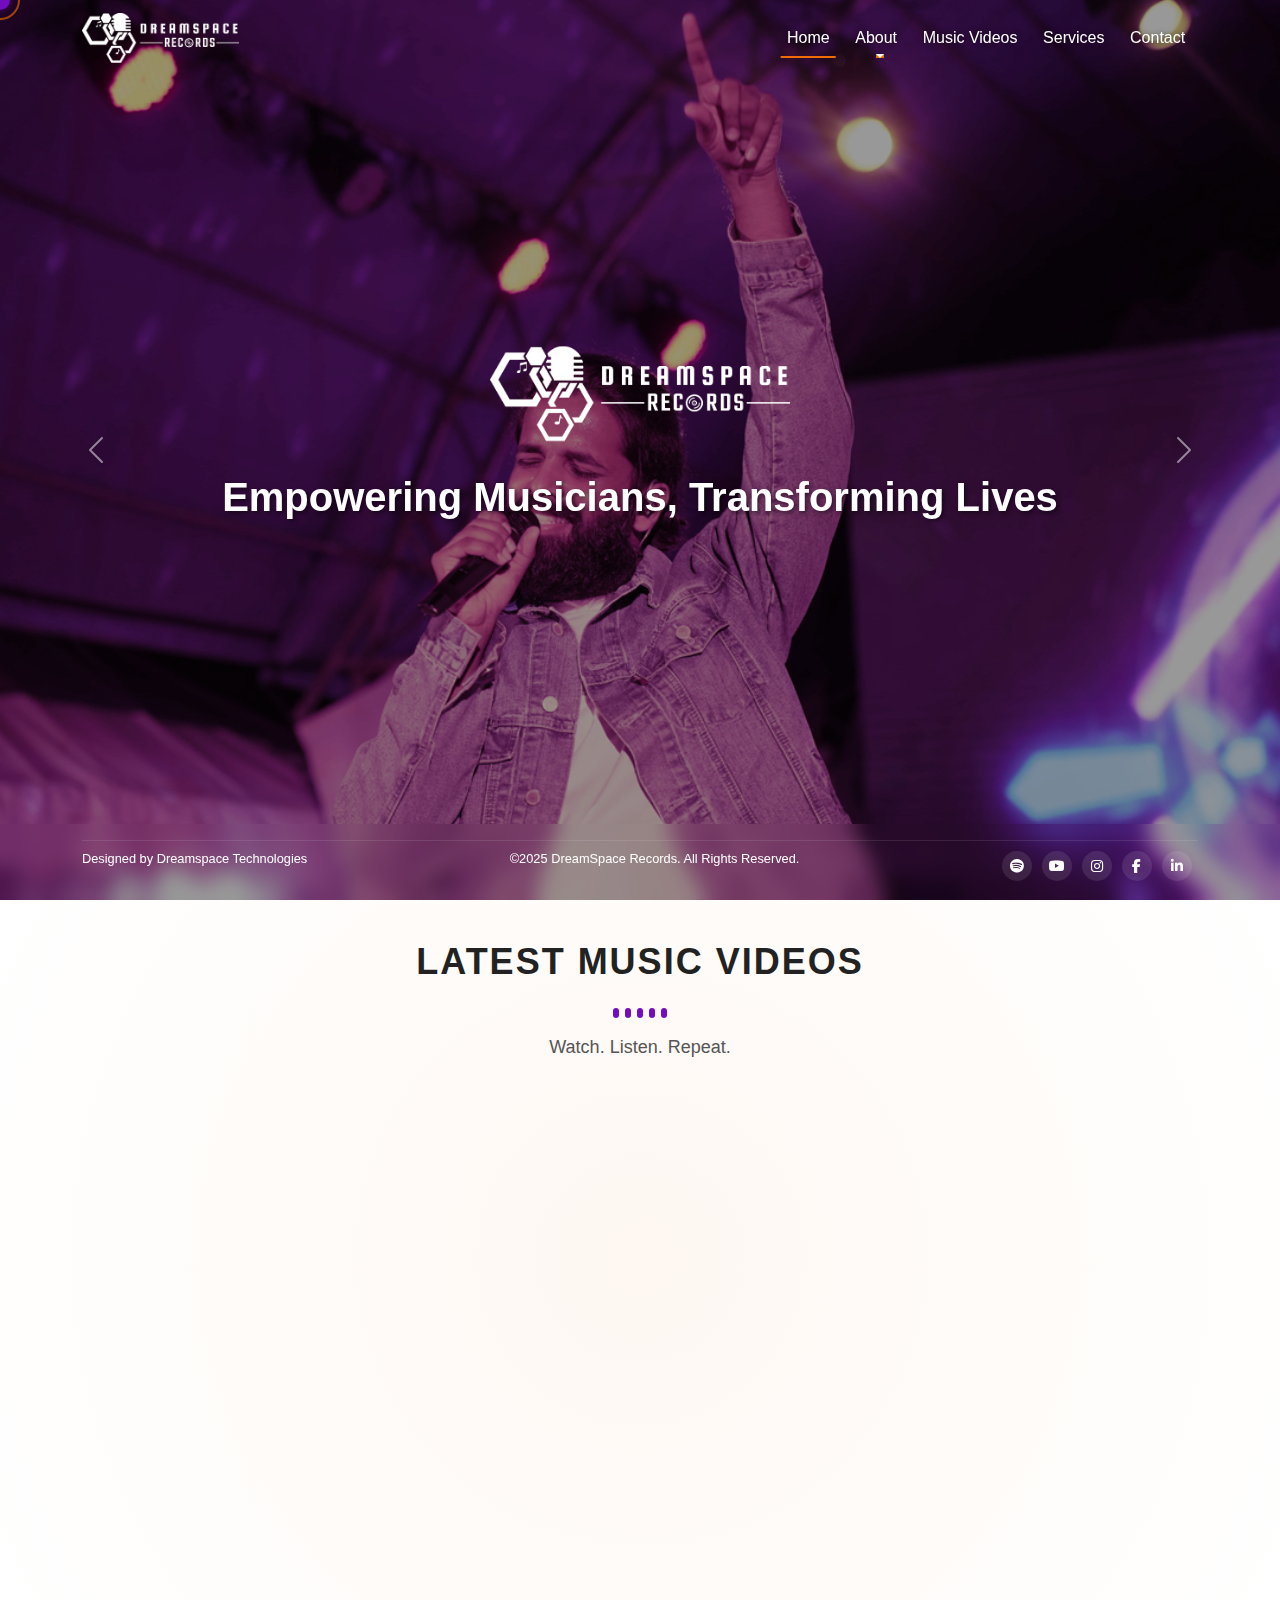
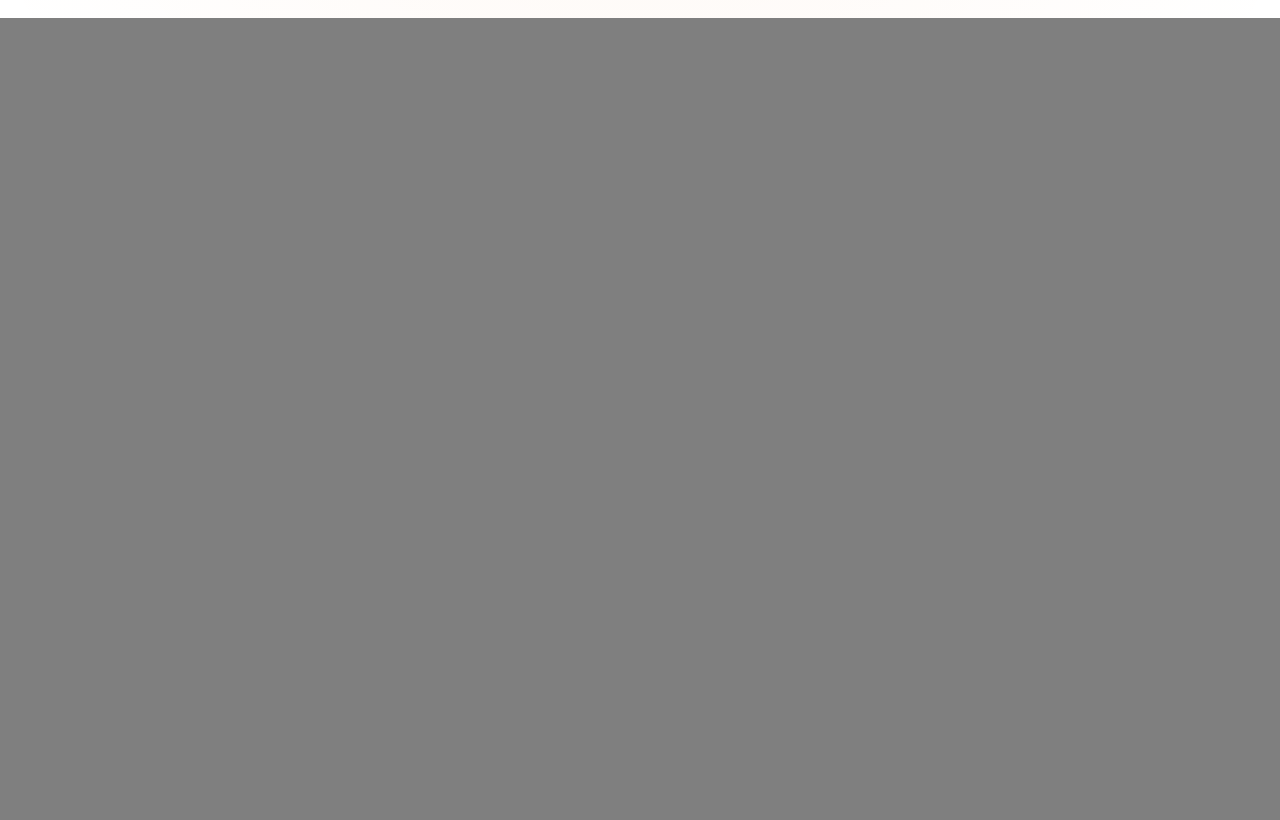
<file: index.html>
<!DOCTYPE html>
<html lang="en">
<head>
    <meta charset="UTF-8">
    <meta name="viewport" content="width=device-width, initial-scale=1.0">
    <title>DreamSpace Records - Empowering Musicians, Transforming Lives</title>
    <link href="https://cdn.jsdelivr.net/npm/bootstrap@5.3.0/dist/css/bootstrap.min.css" rel="stylesheet">
    <link rel="stylesheet" href="https://cdnjs.cloudflare.com/ajax/libs/font-awesome/6.4.0/css/all.min.css">
    <link href="https://unpkg.com/aos@2.3.1/dist/aos.css" rel="stylesheet">
    <link rel="stylesheet" href="styles.css">
</head>

<body>
    <!-- Navigation Bar -->
    <nav class="navbar navbar-expand-lg navbar-dark fixed-top">
        <div class="container">
            <a class="navbar-brand" href="index.html">
                <img src="./assets/images/wite.png"  alt="DreamSpace Records Logo" class="logo">
            </a>
            <button class="navbar-toggler" type="button" data-bs-toggle="collapse" data-bs-target="#navbarNav" aria-controls="navbarNav" aria-expanded="false" aria-label="Toggle navigation">
                <span class="navbar-toggler-icon"></span>
            </button>
            <div class="collapse navbar-collapse" id="navbarNav">
                <ul class="navbar-nav ms-auto">
                    <li class="nav-item">
                        <a class="nav-link active" href="index.html">Home</a>
                    </li>
                    <li class="nav-item dropdown">
                        <a class="nav-link dropdown-toggle" href="about.html" id="navbarDropdown" role="button">
                            About
                        </a>
                        <ul class="dropdown-menu" aria-labelledby="navbarDropdown">
                            <li><a class="dropdown-item" href="about.html#about-us">About Us</a></li>
                            <li><a class="dropdown-item" href="about.html#achievements">Achievements</a></li>
                            <li><a class="dropdown-item" href="about.html#artists">Artists</a></li>
                            <li><a class="dropdown-item" href="about.html#mentors">Mentors</a></li>
                        </ul>
                    </li>
                    <li class="nav-item">
                        <a class="nav-link" href="#music-videos">Music Videos</a>
                    </li>
                    <li class="nav-item">
                        <a class="nav-link" href="services.html">Services</a>
                    </li>
                    <li class="nav-item">
                        <a class="nav-link" href="#contact">Contact</a>
                    </li>
                </ul>
            </div>
        </div>
    </nav>

    <!-- Hero Section with Carousel -->
    <section class="hero-section">
        <div id="heroCarousel" class="carousel slide" data-bs-ride="carousel">
            <div class="carousel-inner">
                <div class="carousel-item active">
                    <img src="./assets/images/carousel-1.jpg" class="d-block w-100" alt="DreamSpace Records">
                </div>
                <div class="carousel-item">
                    <img src="./assets/images/carousel-2.jpg" class="d-block w-100" alt="Music Production">
                </div>
                <div class="carousel-item">
                    <img src="./assets/images/carousel-3.jpg" class="d-block w-100" alt="Live Performance">
                </div>
            </div>
            <button class="carousel-control-prev" type="button" data-bs-target="#heroCarousel" data-bs-slide="prev">
                <span class="carousel-control-prev-icon" aria-hidden="true"></span>
                <span class="visually-hidden">Previous</span>
            </button>
            <button class="carousel-control-next" type="button" data-bs-target="#heroCarousel" data-bs-slide="next">
                <span class="carousel-control-next-icon" aria-hidden="true"></span>
                <span class="visually-hidden">Next</span>
            </button>
            
            <!-- Fixed hero content -->
            <div class="fixed-hero-content">
                <img src="./assets/images/wite.png" alt="DreamSpace Records Logo" class="hero-logo" data-aos="fade-down">
                <h1 class="slogan" data-aos="fade-up" style="color: white;">Empowering Musicians, Transforming Lives</h1>
            </div>
        </div>
    </section>

    <!-- Latest Music Videos Section -->
    <section class="latest-videos-section" id="music-videos">
        <div class="container">
            <div class="section-title">
                <h2>Latest Music Videos</h2>
                <div class="sound-wave">
                    <span></span><span></span><span></span><span></span><span></span>
                </div>
                <p>Watch. Listen. Repeat.</p>
            </div>
            <div class="row">
                <div class="col-md-4" data-aos="fade-up" data-aos-delay="100">
                    <!-- Music Video Card -->
                    <div class="music-card">
                        <div class="music-thumbnail">
                        <img src="./assets/images/paadum-meene.jpg" alt="Music Video Thumbnail">
                        </div>
                        <div class="music-info">
                        <p class="music-title">Paadum Meene</p>
                        <p class="music-description">Dinoj M’s 'Paadum Meene' blends Singing Fish sounds with Carnatic music and Hip-Hop, reflecting Batticaloa's rich heritage.</p>
                        </div>
                        <div class="music-footer">
                        <a href="#" class="watch-now">Watch Now</a>
                        </div>
                    </div>
                </div>
                <div class="col-md-4" data-aos="fade-up" data-aos-delay="200">
                    <div class="music-card">
                        <div class="music-thumbnail">
                        <img src="./assets/images/aram-sei.jpg" alt="Music Video Thumbnail">
                        </div>
                        <div class="music-info">
                        <p class="music-title">Aram Sei</p>
                        <p class="music-description">SajaS' rap 'Aram Sei' electrifies listeners, celebrating Tamil identity and resilience with a bold, inspiring message.</p>
                        </div>
                        <div class="music-footer">
                        <a href="#" class="watch-now">Watch Now</a>
                        </div>
                    </div>
                </div>
                <div class="col-md-4" data-aos="fade-up" data-aos-delay="300">
                    <div class="music-card">
                        <div class="music-thumbnail">
                        <img src="./assets/images/mellidai-mettu.jpg" alt="Music Video Thumbnail">
                        </div>
                        <div class="music-info">
                        <p class="music-title">Mellidai Mettu</p>
                        <p class="music-description">SajaS, a DreamSpace student trained by Navz-47, debuts "Mellidai Mettu," a tribute to the strength and resilience of women.</p>
                        </div>
                        <div class="music-footer">
                        <a href="#" class="watch-now">Watch Now</a>
                        </div>
                    </div>
                </div>
            </div>
            <div class="text-center mt-5" data-aos="fade-up">
                <a href="#" class="watch-now2">Watch All Music Videos</a>
            </div>
        </div>
    </section>
    
<!-- Contact Section -->
    <!-- <section class="contact-section">
        <div class="container">
            <div class="section-title">
                <h2>Let's Connect</h2>
                <div class="sound-wave">
                    <span></span><span></span><span></span><span></span><span></span>
                </div>
                <p>Reach out to us for collaborations, inquiries, or just to say hello!</p>
            </div>
            <div class="row">
                <div class="col-lg-5" data-aos="fade-right">
                    <div class="contact-info">
                        <h3>Get In Touch</h3>

                        <div class="contact-item">
                            <div class="contact-icon">
                                <i class="fas fa-envelope"></i>
                            </div>
                            <div class="contact-text">
                                <h4>Email</h4>
                                <p><a href="mailto:info@dreamspace.music">info@dreamspace.music</a></p>
                            </div>
                        </div>

                        <div class="contact-item">
                            <div class="contact-icon">
                                <i class="fas fa-map-marker-alt"></i>
                            </div>
                            <div class="contact-text">
                                <h4>Address</h4>
                                <p>7th Cross, New Dutch Bar Road, Kallady, Batticaloa</p>
                            </div>
                        </div>

                        <div class="contact-item">
                            <div class="contact-icon">
                                <i class="fas fa-share-alt"></i>
                            </div>
                            <div class="contact-text">
                                <h4>Social Media</h4>
                                <div class="social-links">
                                    <a href="https://www.facebook.com/dreamspacerecords.lk" target="_blank"><i class="fab fa-facebook-f"></i></a>
                                    <a href="https://www.youtube.com/@DreamSpaceRecords-lk" target="_blank"><i class="fab fa-youtube"></i></a>
                                    <a href="https://www.instagram.com/" target="_blank"><i class="fab fa-instagram"></i></a>
                                    <a href="https://open.spotify.com/" target="_blank"><i class="fab fa-spotify"></i></a>
                                </div>
                            </div>
                        </div>
                    </div>
                </div>

                <div class="col-lg-7" data-aos="fade-left">
                    <div class="contact-form">
                        <h3>Send Us A Message</h3>
                        <form id="contactForm">
                            <div class="row">
                                <div class="col-md-6">
                                    <input type="text" class="form-control" id="name" placeholder="Your Name" required>
                                </div>
                                <div class="col-md-6">
                                    <input type="email" class="form-control" id="email" placeholder="Your Email" required>
                                </div>
                            </div>
                            <input type="text" class="form-control" id="subject" placeholder="Subject">
                            <textarea class="form-control" id="message" rows="5" placeholder="Your Message" required></textarea>
                            <button type="submit" class="btn btn-primary submit-btn">Send Message</button>
                        </form>
                    </div>
                </div>
            </div>
        </div>
    </section> -->

<!-- Contact Section -->
    <section id="contact" class="nw-contact section">

            <!-- Section Title -->
        <div class="container nw-section-title" data-aos="fade-up">
            <h2>Let's Connect</h2>
            <div class="nw-sound-wave">
            <span></span>
            <span></span>
            <span></span>
            <span></span>
            <span></span>
            </div>
            <p>Reach out to us for collaborations, inquiries, or just to say hello!</p>
        </div><!-- End Section Title -->
    
    
        <div class="container" data-aos="fade" data-aos-delay="100">
    
        <div class="row gy-4">
    
            <div class="col-lg-4">
            <div class="nw-info-item d-flex" data-aos="fade-up" data-aos-delay="200">
                <i class="bi bi-geo-alt flex-shrink-0"></i>
                <div>
                <h3>Address</h3>
                <p>7th Cross, New Dutch Bar Road,</p>
                <p>Kallady, Batticaloa</p>
                </div>
            </div><!-- End Info Item -->
    
            <div class="nw-info-item d-flex" data-aos="fade-up" data-aos-delay="400">
                <i class="bi bi-envelope flex-shrink-0"></i>
                <div>
                <h3>Email Us</h3>
                <p>info@dreamspace.music</p>
                </div>
            </div><!-- End Info Item -->
    
            </div>
    
            <div class="col-lg-8">
            <form action="forms/contact.php" method="post" class="nw-php-email-form" data-aos="fade-up" data-aos-delay="200">
                <div class="row gy-4">
    
                <div class="col-md-6">
                    <input type="text" name="name" class="form-control" placeholder="Your Name" required="">
                </div>
    
                <div class="col-md-6 ">
                    <input type="email" class="form-control" name="email" placeholder="Your Email" required="">
                </div>
    
                <div class="col-md-12">
                    <input type="text" class="form-control" name="subject" placeholder="Subject" required="">
                </div>
    
                <div class="col-md-12">
                    <textarea class="form-control" name="message" rows="6" placeholder="Message" required=""></textarea>
                </div>
    
                <div class="col-md-12 text-center">
                    <button type="submit">Send Message</button>
                </div>
    
                </div>
            </form>
            </div><!-- End Contact Form -->
    
        </div>
    
        </div>
    
    </section>
  <!-- /Contact Section -->
  
    

<!-- Map Section -->
    <!-- <section class="map-section">
        <div class="container">
            <div class="row">
                <div class="col-12" data-aos="fade-up">
                    <div class="map-container">
                        <iframe src="https://www.google.com/maps/embed?pb=!1m18!1m12!1m3!1d3957.5768476673033!2d81.7!3d7.7!2m3!1f0!2f0!3f0!3m2!1i1024!2i768!4f13.1!3m3!1m2!1s0x0%3A0x0!2zN8KwNDInMDAuMCJOIDgxwrA0MicwMC4wIkU!5e0!3m2!1sen!2sus!4v1635000000000!5m2!1sen!2sus" width="100%" height="450" style="border:0;" allowfullscreen="" loading="lazy"></iframe>
                    </div>
                </div>
            </div>
        </div>
    </section> -->

    <!-- Footer -->
    <!-- <footer class="glass-footer">
        <div class="container">
            <div class="row">
                <div class="col-md-4">
                    <img src="/placeholder.svg?height=80&width=200" alt="DreamSpace Records Logo" class="footer-logo">
                    <p>Empowering Musicians, Transforming Lives</p>
                </div>
                <div class="col-md-4">
                    <h4>Quick Links</h4>
                    <ul class="footer-links">
                        <li><a href="index.html">Home</a></li>
                        <li><a href="about.html">About</a></li>
                        <li><a href="music-videos.html">Music Videos</a></li>
                        <li><a href="services.html">Services</a></li>
                        <li><a href="contact.html">Contact</a></li>
                    </ul>
                </div>
                <div class="col-md-4">
                    <h4>Connect With Us</h4>
                    <div class="social-icons">
                        <a href="https://open.spotify.com/" target="_blank"><i class="fab fa-spotify"></i></a>
                        <a href="https://www.youtube.com/@DreamSpaceRecords-lk" target="_blank"><i class="fab fa-youtube"></i></a>
                        <a href="https://www.instagram.com/" target="_blank"><i class="fab fa-instagram"></i></a>
                        <a href="https://www.facebook.com/dreamspacerecords.lk" target="_blank"><i class="fab fa-facebook-f"></i></a>
                        <a href="https://www.linkedin.com/" target="_blank"><i class="fab fa-linkedin-in"></i></a>
                    </div>
                </div>
            </div>
            <div class="footer-bottom">
                <p>&copy; 2023 DreamSpace Records. All Rights Reserved.</p>
            </div>
        </div>
    </footer> -->

    <!-- Transparent Footer -->
        <!-- <footer class="glass-footer">
            <div class="container text-center">
                <div class="row">
                    <div class="col-md-12">
                        <p>&copy; Dreamspace Records. All rights reserved </p>
                    </div>
                    <div class="col-md-12">
                        <div class="social-icons">
                            <a href="https://open.spotify.com/" target="_blank"><i class="fab fa-spotify"></i></a>
                            <a href="https://www.youtube.com/@DreamSpaceRecords-lk" target="_blank"><i class="fab fa-youtube"></i></a>
                            <a href="https://www.instagram.com/" target="_blank"><i class="fab fa-instagram"></i></a>
                            <a href="https://www.facebook.com/dreamspacerecords.lk" target="_blank"><i class="fab fa-facebook-f"></i></a>
                            <a href="https://www.linkedin.com/" target="_blank"><i class="fab fa-linkedin-in"></i></a>
                        </div>
                    </div>
                </div>
            </div>
        </footer> -->

        <!-- Transparent Footer -->
<!-- <footer class="glass-footer">
    <div class="container">
        <div class="row align-items-center">
            <div class="col-md-6 text-md-center text-center">
                <p>&copy; ARRahman. All rights reserved | <a href="terms.html">Terms</a></p>
            </div>
            <div class="col-md-6 text-md-end text-center">
                <div class="social-icons">
                    <a href="https://open.spotify.com/" target="_blank"><i class="fab fa-spotify"></i></a>
                    <a href="https://www.youtube.com/@DreamSpaceRecords-lk" target="_blank"><i class="fab fa-youtube"></i></a>
                    <a href="https://www.instagram.com/" target="_blank"><i class="fab fa-instagram"></i></a>
                    <a href="https://www.facebook.com/dreamspacerecords.lk" target="_blank"><i class="fab fa-facebook-f"></i></a>
                    <a href="https://www.linkedin.com/" target="_blank"><i class="fab fa-linkedin-in"></i></a>
                </div>
            </div>
        </div>
    </div>
</footer> -->

<footer class="glass-footer">
    <div class="container">
        <div class="footer-bottom">
            <p class="design-by">
                Designed by Dreamspace Technologies
            </p>            
            <p class="copyright">&copy;2025 DreamSpace Records. All Rights Reserved.</p>
            <div class="social-icons">
                <a href="https://open.spotify.com/" target="_blank"><i class="fab fa-spotify"></i></a>
                <a href="https://www.youtube.com/@DreamSpaceRecords-lk" target="_blank"><i class="fab fa-youtube"></i></a>
                <a href="https://www.instagram.com/" target="_blank"><i class="fab fa-instagram"></i></a>
                <a href="https://www.facebook.com/dreamspacerecords.lk" target="_blank"><i class="fab fa-facebook-f"></i></a>
                <a href="https://www.linkedin.com/" target="_blank"><i class="fab fa-linkedin-in"></i></a>
            </div>
        </div>
    </div>
</footer>

<div class="cursor-container">
    <div class="cursor-trail"></div>
    <div class="cursor"></div>
</div>

</style>


    <script src="https://cdn.jsdelivr.net/npm/bootstrap@5.3.0/dist/js/bootstrap.bundle.min.js"></script>
    <script src="https://unpkg.com/aos@2.3.1/dist/aos.js"></script>
    <script src="script.js"></script>
</body>
</html>
</file>
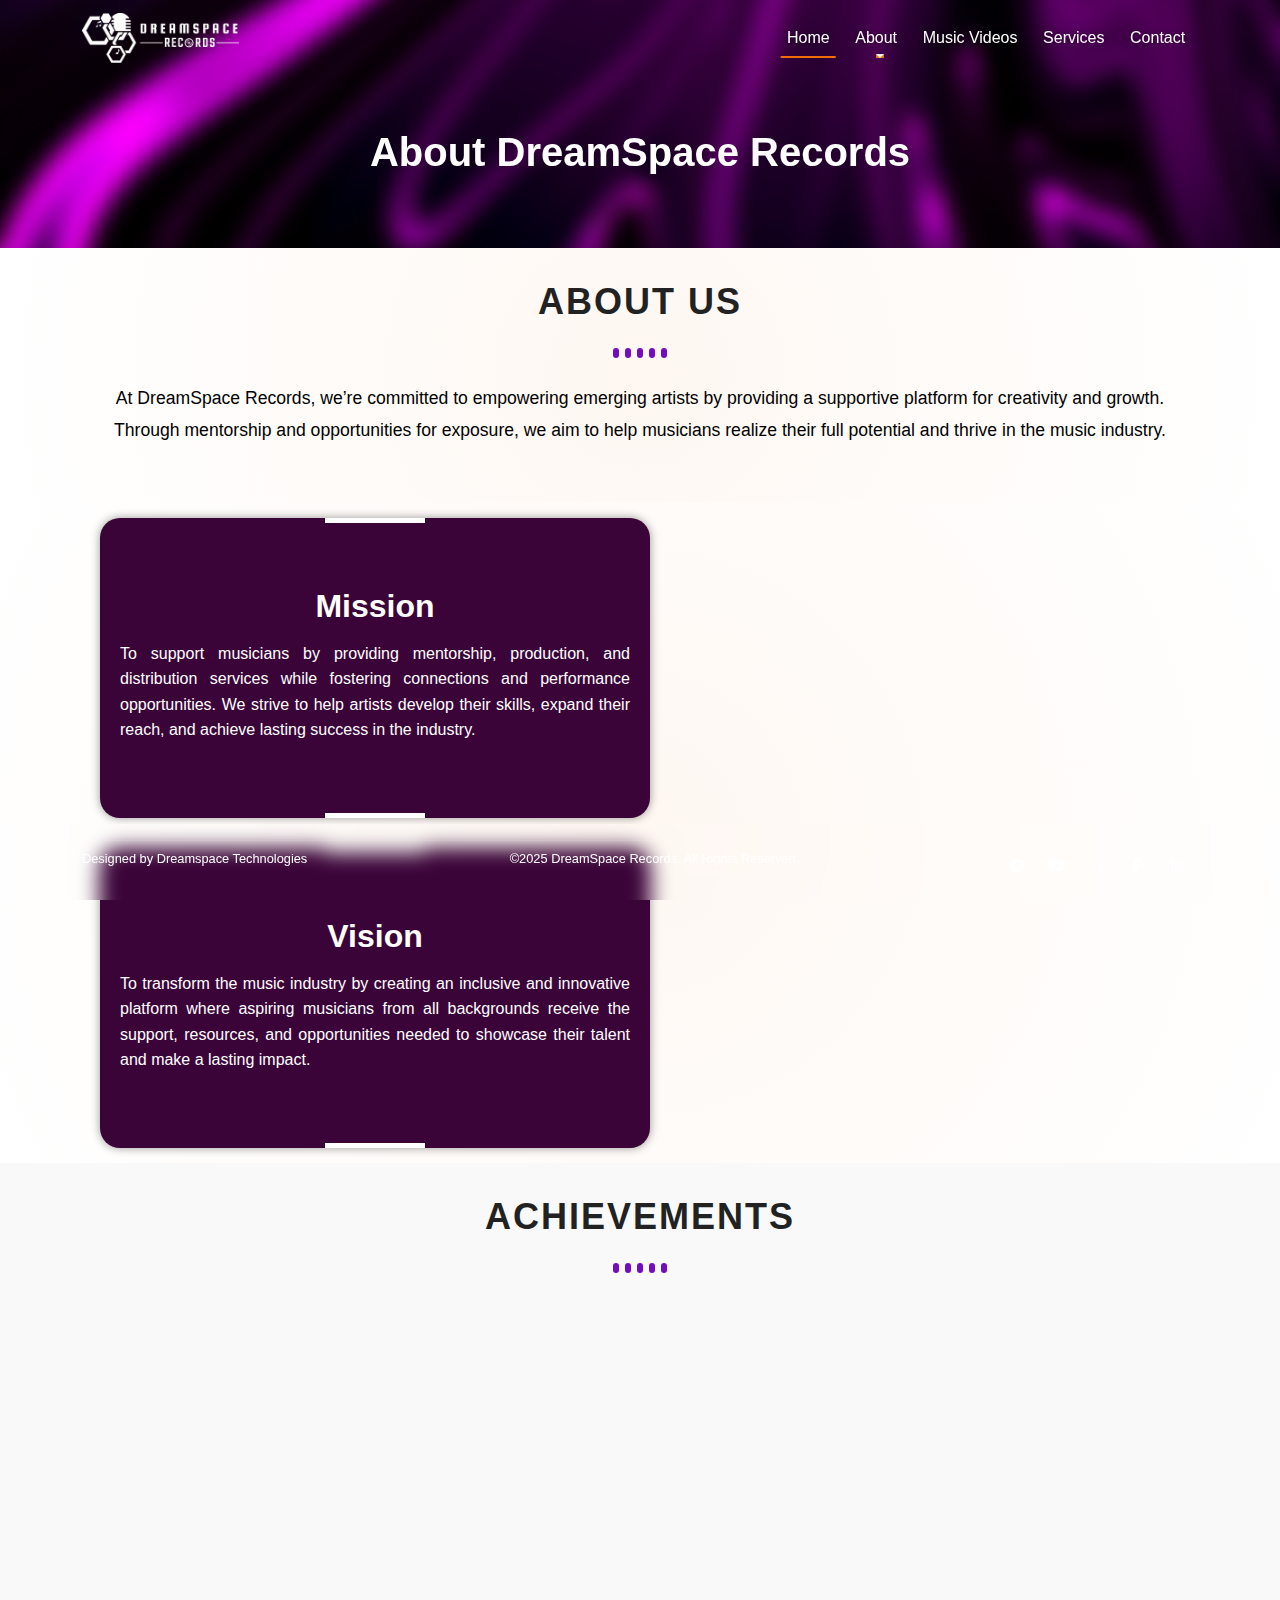
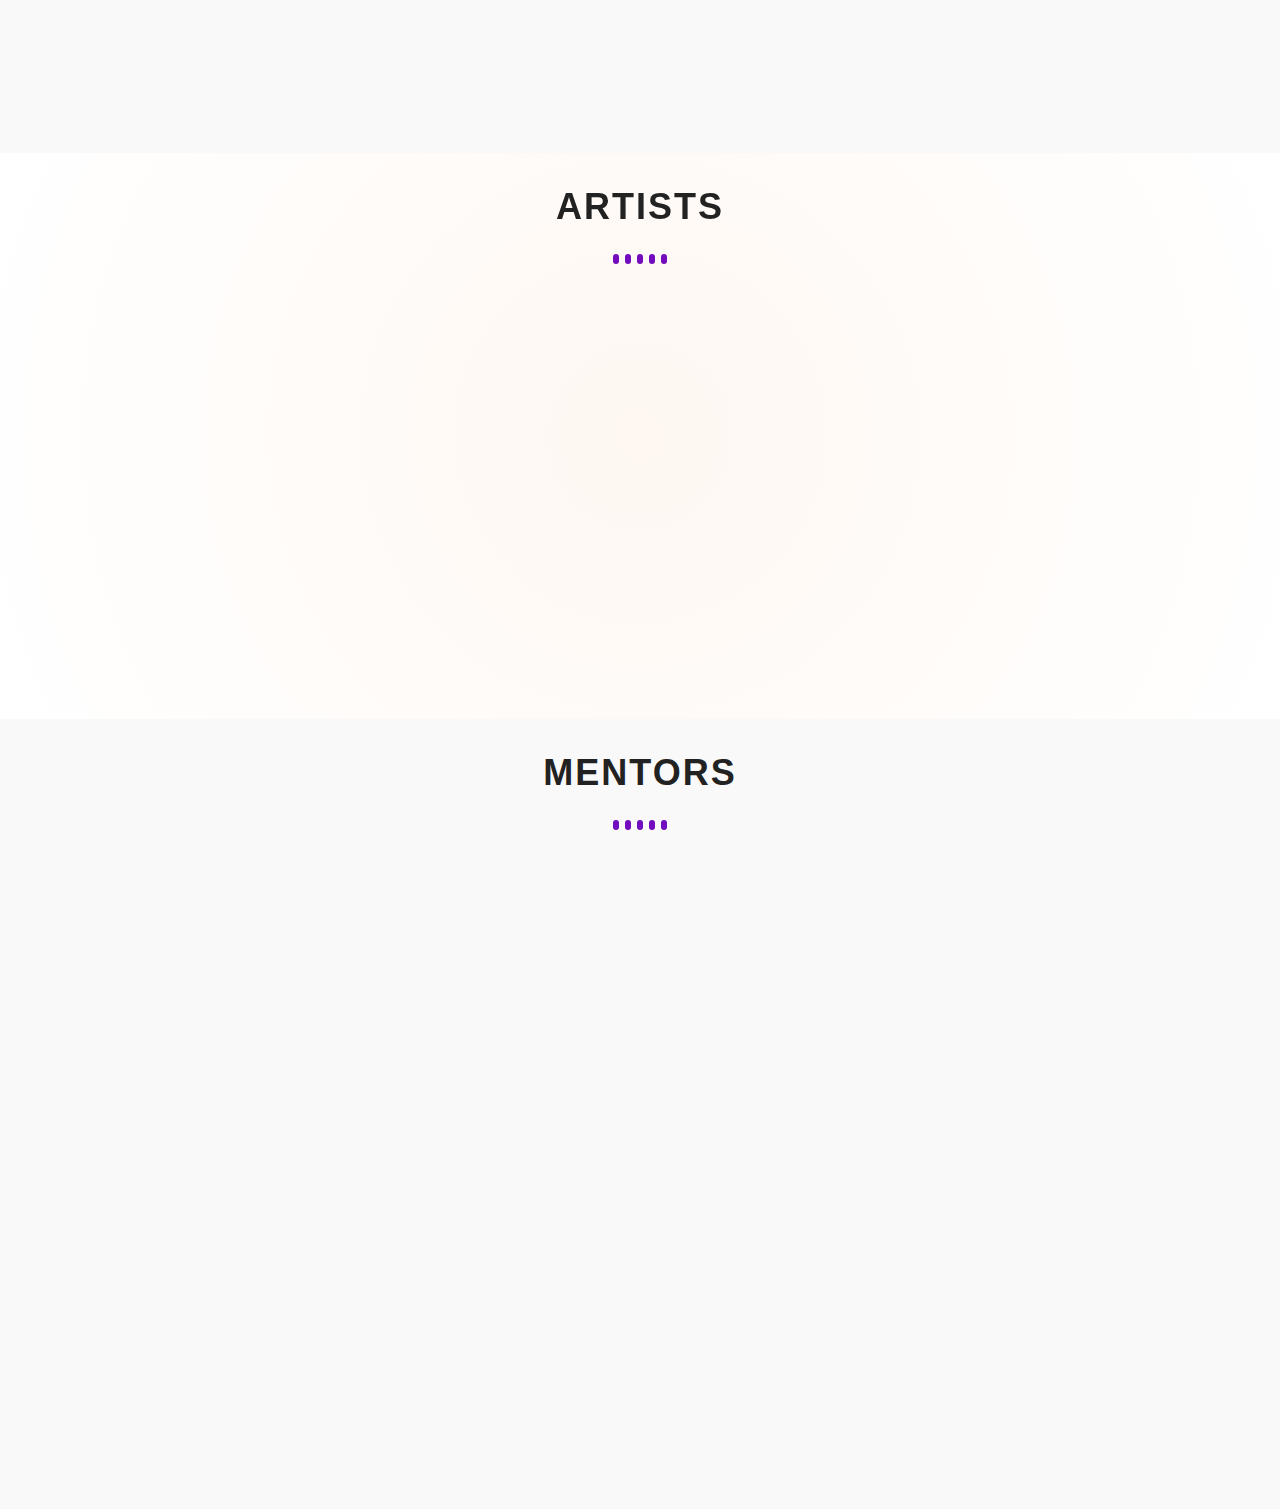
<file: about.html>
<!DOCTYPE html>
<html lang="en">
<head>
    <meta charset="UTF-8">
    <meta name="viewport" content="width=device-width, initial-scale=1.0">
    <title>About - DreamSpace Records</title>
    <link href="https://cdn.jsdelivr.net/npm/bootstrap@5.3.0/dist/css/bootstrap.min.css" rel="stylesheet">
    <link rel="stylesheet" href="https://cdnjs.cloudflare.com/ajax/libs/font-awesome/6.4.0/css/all.min.css">
    <link href="https://unpkg.com/aos@2.3.1/dist/aos.css" rel="stylesheet">
    <link rel="stylesheet" href="./styles.css">
</head>
<body>
    <!-- Navigation Bar -->
    <nav class="navbar navbar-expand-lg navbar-dark fixed-top">
        <div class="container">
            <a class="navbar-brand" href="index.html">
                <img src="./assets/images/wite.png"  alt="DreamSpace Records Logo" class="logo">
            </a>
            <button class="navbar-toggler" type="button" data-bs-toggle="collapse" data-bs-target="#navbarNav" aria-controls="navbarNav" aria-expanded="false" aria-label="Toggle navigation">
                <span class="navbar-toggler-icon"></span>
            </button>
            <div class="collapse navbar-collapse" id="navbarNav">
                <ul class="navbar-nav ms-auto">
                    <li class="nav-item">
                        <a class="nav-link active" href="index.html">Home</a>
                    </li>
                    <li class="nav-item dropdown">
                        <a class="nav-link dropdown-toggle" href="about.html" id="navbarDropdown" role="button">
                            About
                        </a>
                        <ul class="dropdown-menu" aria-labelledby="navbarDropdown">
                            <li><a class="dropdown-item" href="about.html#about-us">About Us</a></li>
                            <li><a class="dropdown-item" href="about.html#achievements">Achievements</a></li>
                            <li><a class="dropdown-item" href="about.html#artists">Artists</a></li>
                            <li><a class="dropdown-item" href="about.html#mentors">Mentors</a></li>
                        </ul>
                    </li>
                    <li class="nav-item">
                        <a class="nav-link" href="index.html#music-videos">Music Videos</a>
                    </li>
                    <li class="nav-item">
                        <a class="nav-link" href="services.html">Services</a>
                    </li>
                    <li class="nav-item">
                        <a class="nav-link" href="index.html#contact">Contact</a>
                    </li>
                </ul>
            </div>
        </div>
    </nav>

    <!-- Page Header -->
    <section class="sub-page-header">
        <div class="container">
            <h1 data-aos="fade-up">About DreamSpace Records</h1>
        </div>
    </section>

    <!-- About Us Section -->
    <section id="about-us" class="about-section">
        <div class="container">
            <div class="section-title">
                <h2>About Us</h2>
                <div class="sound-wave">
                    <span></span><span></span><span></span><span></span><span></span>
                </div>
                <!-- <p>Watch. Listen. Repeat.</p> -->
            </div>
            <div class="row">
                    <p>At DreamSpace Records, we’re committed to empowering emerging artists by providing a supportive platform for creativity and growth. Through mentorship and opportunities for exposure, we aim to help musicians realize their full potential and thrive in the music industry.</p>
            </div>
        </div>
    </section>

    <!-- Mission & Vision Section -->
    <section class="nw-section">
        <div class="nw-card">
          <div class="nw-card-content">
            <h2>Mission</h2>
            <p>To support musicians by providing mentorship, production, and distribution services while fostering connections and performance opportunities. We strive to help artists develop their skills, expand their reach, and achieve lasting success in the industry.</p>
          </div>
        </div>
      
        <div class="nw-card">
          <div class="nw-card-content">
            <h2>Vision</h2>
            <p>To transform the music industry by creating an inclusive and innovative platform where aspiring musicians from all backgrounds receive the support, resources, and opportunities needed to showcase their talent and make a lasting impact.</p>
          </div>
        </div>
      </section>
      
    <!-- Achievements Section -->
    <section id="achievements" class="achievements-section">
        <div class="container">
            <div class="section-title">
                <h2>Achievements</h2>
                <div class="sound-wave">
                    <span></span><span></span><span></span><span></span><span></span>
                </div>
                <!-- <p>Over the past 2 years, we've reached some incredible milestones, and we are thrilled to share our achievements with you.</p> -->
            </div>
            <p class="section-intro" data-aos="fade-up">Over the past 2 years, we've reached some incredible milestones, and we are thrilled to share our achievements with you.</p>
            
            <div class="row row-cols-1 row-cols-md-2 row-cols-lg-5">
                <div class="col-a" data-aos="fade-up" data-aos-delay="100">
                    <div class="achievement-card">
                        <div class="achievement-icon">
                            <i class="fas fa-music"></i>
                        </div>
                        <h3>17+</h3>
                        <h4>Music Productions</h4>
                    </div>
                </div>
                <div class="col-a" data-aos="fade-up" data-aos-delay="200">
                    <div class="achievement-card">
                        <div class="achievement-icon">
                            <i class="fas fa-users"></i>
                        </div>
                        <h3>15+</h3>
                        <h4>Talented Artists</h4>
                    </div>
                </div>
                <div class="col-a" data-aos="fade-up" data-aos-delay="300">
                    <div class="achievement-card">
                        <div class="achievement-icon">
                            <i class="fas fa-microphone-alt"></i>
                        </div>
                        <h3>7+</h3>
                        <h4>Independent Artists</h4>
                    </div>
                </div>
                <div class="col-a" data-aos="fade-up" data-aos-delay="400">
                    <div class="achievement-card">
                        <div class="achievement-icon">
                            <i class="fas fa-graduation-cap"></i>
                        </div>
                        <h3>5</h3>
                        <h4>Education Programs</h4>
                    </div>
                </div>
                <div class="col-a" data-aos="fade-up" data-aos-delay="500">
                    <div class="achievement-card">
                        <div class="achievement-icon">
                            <i class="fas fa-theater-masks"></i>
                        </div>
                        <h3>7</h3>
                        <h4>Live Performances</h4>
                    </div>
                </div>
            </div>
            
            <!-- <section id="imageGallery">
                <div class="gallery">
                    <div class="box box1"><img src="./assets/images/gallery/g-1.jpg" alt="Image 1"></div>
                    <div class="box box2"><img src="./assets/images/gallery/g-2.jpg" alt="Image 2"></div>
                    <div class="box box3"><img src="./assets/images/gallery/g-3.jpg" alt="Image 3"></div>
                    <div class="box box4"><img src="./assets/images/gallery/g-4.jpg" alt="Image 4"></div>
                    <div class="box box5"><img src="./assets/images/gallery/g-5.jpg" alt="Image 5"></div>
                    <div class="box box6"><img src="./assets/images/gallery/g-6.jpg" alt="Image 6"></div>
                    <div class="box box7"><img src="./assets/images/gallery/g-7.jpg" alt="Image 7"></div>
                    <div class="box box8"><img src="./assets/images/gallery/g-8.jpg" alt="Image 8"></div>
                </div>
            </section> -->


            <!-- <div class="achievement-gallery" data-aos="fade-up">
                <div class="row">
                    <div class="col-md-4">
                        <img src="/placeholder.svg?height=250&width=400" alt="Achievement 1" class="img-fluid rounded">
                    </div>
                    <div class="col-md-4">
                        <img src="/placeholder.svg?height=250&width=400" alt="Achievement 2" class="img-fluid rounded">
                    </div>
                    <div class="col-md-4">
                        <img src="/placeholder.svg?height=250&width=400" alt="Achievement 3" class="img-fluid rounded">
                    </div>
                </div>
            </div> -->
        </div>
    </section>

    
    <!-- Artists Section -->
    <section id="artists" class="artists-section">
        <div class="container">
            <div class="section-title">
                <h2>Artists</h2>
                <div class="sound-wave">
                    <span></span><span></span><span></span><span></span><span></span>
                </div>
                <!-- <p>Discover the Diverse Talents of Our Artists, Shaping the Future of Music</p> -->
            </div>
            <p class="section-intro" data-aos="fade-up">Discover the Diverse Talents of Our Artists, Shaping the Future of Music</p>
            <div class="row row-cols-1 row-cols-md-2 row-cols-lg-5">
                <div class="col-a" data-aos="fade-up" data-aos-delay="100">
                    <div id="profileCard" class="card">
                        <!-- <button class="mail">
                          <i class="fa-regular fa-envelope"></i>
                        </button> -->
                        <div class="profile-pic">
                          <img src="./assets/images/artists/dinoj.jpg" alt="Profile Picture">
                        </div>
                        <div class="bottom">
                          <div class="content">
                            <span class="name">Dinoj M</span>
                            <span class="position">Music Producer</span>
                            <span class="about-me">Director of DreamSpace Records, produces music and nurtures artists.</span>
                          </div>
                          <div class="bottom-bottom">
                            <div class="social-links-container">
                              <a href="#"><i class="fa-brands fa-instagram"></i></a>
                              <a href="#"><i class="fa-brands fa-twitter"></i></a>
                              <a href="#"><i class="fa-brands fa-github"></i></a>
                            </div>
                            <!-- <button class="button">Contact Me</button> -->
                          </div>
                        </div>
                    </div>
                </div>

                <div class="col-a" data-aos="fade-up" data-aos-delay="100">
                    <div id="profileCard" class="card">
                        <!-- <button class="mail">
                          <i class="fa-regular fa-envelope"></i>
                        </button> -->
                        <div class="profile-pic">
                          <img src="./assets/images/artists/sajas.jpg" alt="Profile Picture">
                        </div>
                        <div class="bottom">
                          <div class="content">
                            <span class="name">Saja S</span>
                            <span class="position">Indie Artist</span>
                            <span class="about-me">SajaS uses powerful rap to inspire empowerment and tackle social issues.</span>
                          </div>
                          <div class="bottom-bottom">
                            <div class="social-links-container">
                              <a href="#"><i class="fa-brands fa-instagram"></i></a>
                              <a href="#"><i class="fa-brands fa-twitter"></i></a>
                              <a href="#"><i class="fa-brands fa-github"></i></a>
                            </div>
                            <!-- <button class="button">Contact Me</button> -->
                          </div>
                        </div>
                    </div>
                </div>

                <div class="col-a" data-aos="fade-up" data-aos-delay="100">
                    <div id="profileCard" class="card">
                        <!-- <button class="mail">
                          <i class="fa-regular fa-envelope"></i>
                        </button> -->
                        <div class="profile-pic">
                          <img src="./assets/images/artists/jeroem.jpg" alt="Profile Picture">
                        </div>
                        <div class="bottom">
                          <div class="content">
                            <span class="name">Jeroem Jr</span>
                            <span class="position">Indie Artist</span>
                            <span class="about-me">Jeroem Jr's raps reflect cultural pride and personal experiences.</span>
                          </div>
                          <div class="bottom-bottom">
                            <div class="social-links-container">
                              <a href="#"><i class="fa-brands fa-instagram"></i></a>
                              <a href="#"><i class="fa-brands fa-twitter"></i></a>
                              <a href="#"><i class="fa-brands fa-github"></i></a>
                            </div>
                            <!-- <button class="button">Contact Me</button> -->
                          </div>
                        </div>
                    </div>
                </div>

                <div class="col-a" data-aos="fade-up" data-aos-delay="100">
                    <div id="profileCard" class="card">
                        <!-- <button class="mail">
                          <i class="fa-regular fa-envelope"></i>
                        </button> -->
                        <div class="profile-pic">
                          <img src="./assets/images/artists/mokeethan.jpg" alt="Profile Picture">
                        </div>
                        <div class="bottom">
                          <div class="content">
                            <span class="name">Mokeethan S</span>
                            <span class="position">Lyricist, Sound Artist</span>
                            <span class="about-me">Mokeethan S is a lyricist and sound artist exploring nature-based music.</span>
                          </div>
                          <div class="bottom-bottom">
                            <div class="social-links-container">
                              <a href="#"><i class="fa-brands fa-instagram"></i></a>
                              <a href="#"><i class="fa-brands fa-twitter"></i></a>
                              <a href="#"><i class="fa-brands fa-github"></i></a>
                            </div>
                            <!-- <button class="button">Contact Me</button> -->
                          </div>
                        </div>
                    </div>
                </div>

                <div class="col-a" data-aos="fade-up" data-aos-delay="100">
                    <div id="profileCard" class="card">
                        <!-- <button class="mail">
                          <i class="fa-regular fa-envelope"></i>
                        </button> -->
                        <div class="profile-pic">
                          <img src="./assets/images/artists/lakshanya.JPG" alt="Profile Picture">
                        </div>
                        <div class="bottom">
                          <div class="content">
                            <span class="name">Lakshanya</span>
                            <span class="position">Keyboardist</span>
                            <span class="about-me">Lakshanya is a keyboardist focused on training musicians and live performances.</span>
                          </div>
                          <div class="bottom-bottom">
                            <div class="social-links-container">
                              <a href="#"><i class="fa-brands fa-instagram"></i></a>
                              <a href="#"><i class="fa-brands fa-twitter"></i></a>
                              <a href="#"><i class="fa-brands fa-github"></i></a>
                            </div>
                            <!-- <button class="button">Contact Me</button> -->
                          </div>
                        </div>
                    </div>
                </div>
            </div>


            
        </div>
    </section>

    <!-- Mentors Section -->
    <!-- <section id="mentors" class="mentors-section">
        <div class="container">
            <div class="section-title">
                <h2>Mentors</h2>
                <div class="sound-wave">
                    <span></span><span></span><span></span><span></span><span></span>
                </div> -->
                <!-- <p>Over the past 2 years, we've reached some incredible milestones, and we are thrilled to share our achievements with you.</p> -->
            <!-- </div>
            <p class="section-intro" data-aos="fade-up">Here Are Our Talented Mentors, Guiding and Inspiring the Next Generation of Artists</p>
            <div class="row">
                <div class="col-md-6 col-lg-3" data-aos="fade-up" data-aos-delay="100">
                    <div class="mentor-card">
                        <div class="mentor-image">
                            <img src="/placeholder.svg?height=300&width=300" alt="Mentor 1" class="img-fluid">
                        </div>
                        <div class="mentor-info">
                            <h3>Navz-47</h3>
                            <h4>Hip-Hop Artist & Producer</h4>
                            <p>International artist conducting workshops to help develop skills.</p>
                        </div>
                    </div>
                </div>
                <div class="col-md-6 col-lg-3" data-aos="fade-up" data-aos-delay="200">
                    <div class="mentor-card">
                        <div class="mentor-image">
                            <img src="/placeholder.svg?height=300&width=300" alt="Mentor 2" class="img-fluid">
                        </div>
                        <div class="mentor-info">
                            <h3>Gachi B</h3>
                            <h4>Music Producer</h4>
                            <p>Helping artists develop their skills and launch music careers.</p>
                        </div>
                    </div>
                </div>
                <div class="col-md-6 col-lg-3" data-aos="fade-up" data-aos-delay="300">
                    <div class="mentor-card">
                        <div class="mentor-image">
                            <img src="/placeholder.svg?height=300&width=300" alt="Mentor 3" class="img-fluid">
                        </div>
                        <div class="mentor-info">
                            <h3>Sumugan Sivanesan</h3>
                            <h4>Music Educator</h4>
                            <p>Guiding aspiring musicians in creating innovative music.</p>
                        </div>
                    </div>
                </div>
                <div class="col-md-6 col-lg-3" data-aos="fade-up" data-aos-delay="400">
                    <div class="mentor-card">
                        <div class="mentor-image">
                            <img src="/placeholder.svg?height=300&width=300" alt="Mentor 4" class="img-fluid">
                        </div>
                        <div class="mentor-info">
                            <h3>Lucinda Dayhew</h3>
                            <h4>Vocal Coach</h4>
                            <p>Helping artists develop their vocal skills and techniques.</p>
                        </div>
                    </div>
                </div>
            </div>
        </div>
    </section> -->

<!-- Mentors Section -->
<section id="mentors" class="mentors-section">
    <div class="container">
        <div class="section-title">
            <h2>Mentors</h2>
            <div class="sound-wave">
                <span></span><span></span><span></span><span></span><span></span>
            </div>
        </div>
        <p class="section-intro" data-aos="fade-up">Our experienced mentors are dedicated to helping you develop your skills and achieve your musical goals.</p>
        
        <div class="row row-cols-1 row-cols-md-2 row-cols-lg-4">
            <div class="mentor-col" data-aos="fade-up" data-aos-delay="100">
                <div class="mentor-card">
                    <div class="mentor-image">
                        <img src="./assets/images/mentors/navz-47.jpg" alt="Navz-47">
                    </div>
                    <div class="mentor-info">
                        <h3>Navz-47</h3>
                        <h4>Hip-Hop Artist & Producer</h4>
                        <p>International artist conducting workshops to help develop skills.</p>
                    </div>
                </div>
            </div>
            <div class="mentor-col" data-aos="fade-up" data-aos-delay="200">
                <div class="mentor-card">
                    <div class="mentor-image">
                        <img src="./assets/images/mentors/gachi-b.jpg" alt="Gachi B">
                    </div>
                    <div class="mentor-info">
                        <h3>Gachi B</h3>
                        <h4>Music Producer</h4>
                        <p>Helping artists develop their skills and launch music careers.</p>
                    </div>
                </div>
            </div>
            <div class="mentor-col" data-aos="fade-up" data-aos-delay="300">
                <div class="mentor-card">
                    <div class="mentor-image">
                        <img src="./assets/images/mentors/sumugan-min.jpg" alt="Sumugan Sivanesan">
                    </div>
                    <div class="mentor-info">
                        <h3>Sumugan Sivanesan</h3>
                        <h4>Music Educator</h4>
                        <p>Guiding aspiring musicians in creating innovative music.</p>
                    </div>
                </div>
            </div>
            <div class="mentor-col" data-aos="fade-up" data-aos-delay="400">
                <div class="mentor-card">
                    <div class="mentor-image">
                        <img src="./assets/images/mentors/lucinda.jpg" alt="Lucinda Dayhew">
                    </div>
                    <div class="mentor-info">
                        <h3>Lucinda Dayhew</h3>
                        <h4>Vocal Coach</h4>
                        <p>Helping artists develop their vocal skills and techniques.</p>
                    </div>
                </div>
            </div>
        </div>
    </div>
</section>

    <!-- Footer -->
    <footer class="glass-footer">
        <div class="container">
            <div class="footer-bottom">
                <p class="design-by">
                    Designed by Dreamspace Technologies
                </p>            
                <p class="copyright">&copy;2025 DreamSpace Records. All Rights Reserved.</p>
                <div class="social-icons">
                    <a href="https://open.spotify.com/" target="_blank"><i class="fab fa-spotify"></i></a>
                    <a href="https://www.youtube.com/@DreamSpaceRecords-lk" target="_blank"><i class="fab fa-youtube"></i></a>
                    <a href="https://www.instagram.com/" target="_blank"><i class="fab fa-instagram"></i></a>
                    <a href="https://www.facebook.com/dreamspacerecords.lk" target="_blank"><i class="fab fa-facebook-f"></i></a>
                    <a href="https://www.linkedin.com/" target="_blank"><i class="fab fa-linkedin-in"></i></a>
                </div>
            </div>
        </div>
    </footer>

    <script src="https://cdn.jsdelivr.net/npm/bootstrap@5.3.0/dist/js/bootstrap.bundle.min.js"></script>
    <script src="https://unpkg.com/aos@2.3.1/dist/aos.js"></script>
    <script src="script.js"></script>
</body>
</html>
</file>
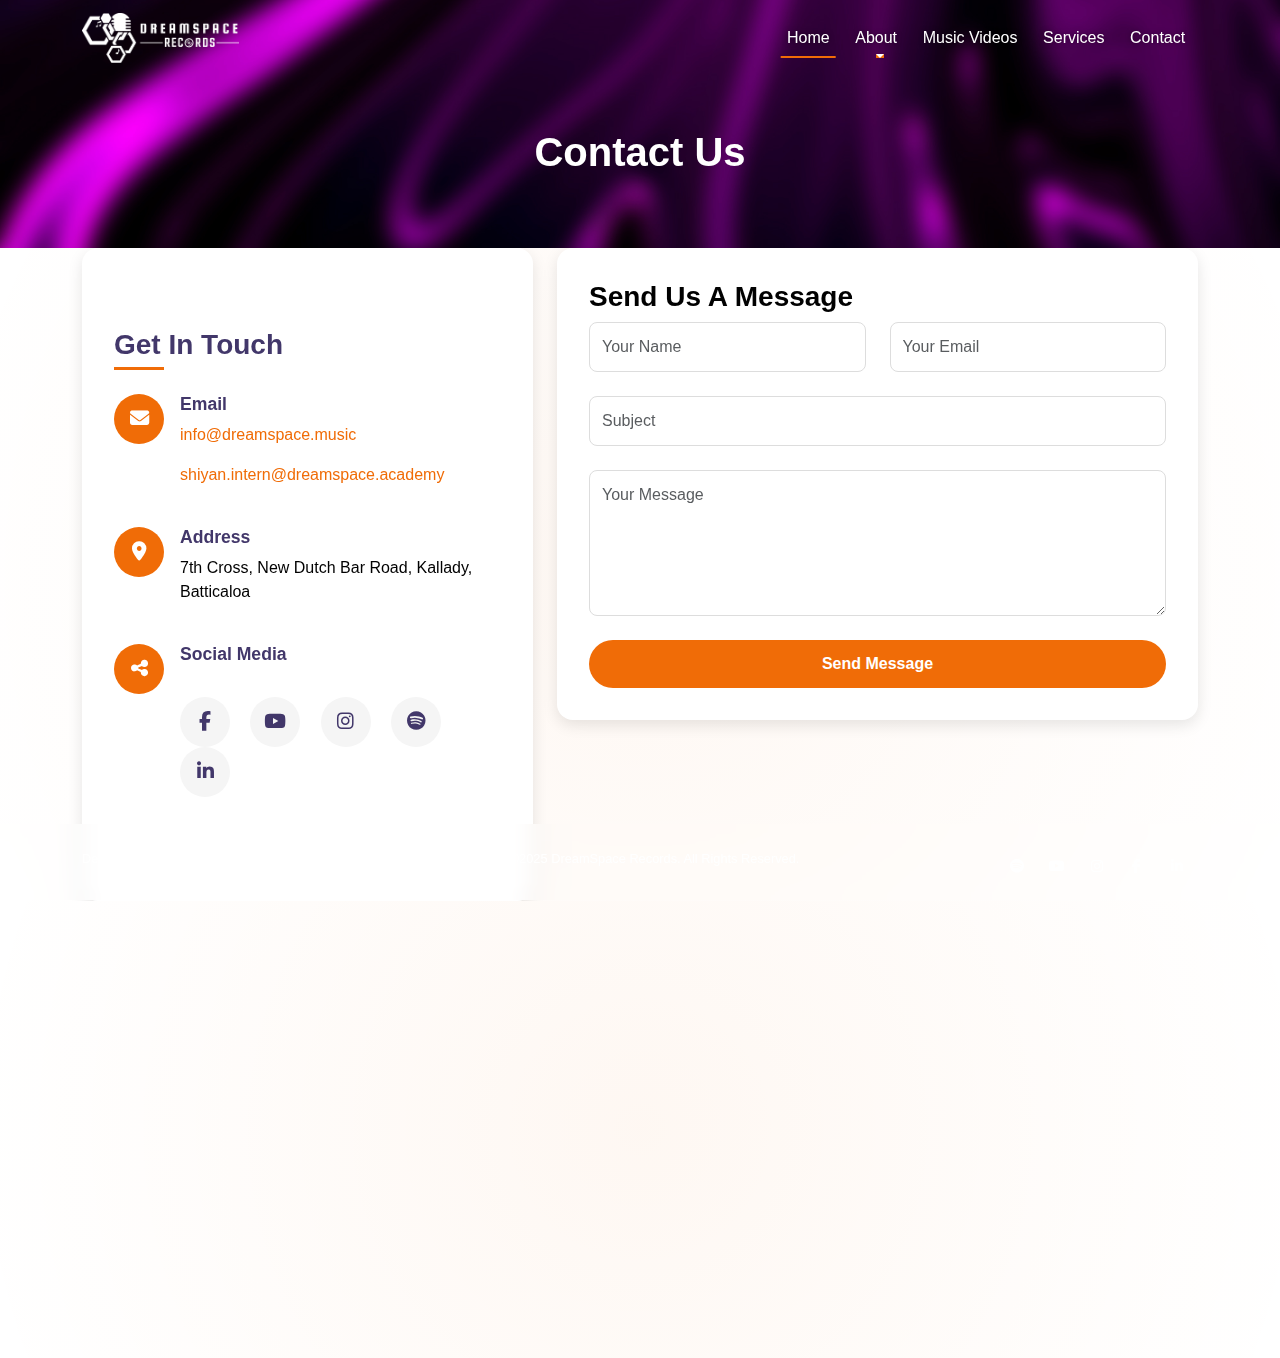
<file: contact.html>
<!DOCTYPE html>
<html lang="en">
<head>
    <meta charset="UTF-8">
    <meta name="viewport" content="width=device-width, initial-scale=1.0">
    <title>Contact - DreamSpace Records</title>
    <link href="https://cdn.jsdelivr.net/npm/bootstrap@5.3.0/dist/css/bootstrap.min.css" rel="stylesheet">
    <link rel="stylesheet" href="https://cdnjs.cloudflare.com/ajax/libs/font-awesome/6.4.0/css/all.min.css">
    <link href="https://unpkg.com/aos@2.3.1/dist/aos.css" rel="stylesheet">
    <link rel="stylesheet" href="styles.css">
</head>

<body>
    <!-- Navigation Bar -->
    <nav class="navbar navbar-expand-lg navbar-dark fixed-top">
        <div class="container">
            <a class="navbar-brand" href="index.html">
                <img src="./assets/images/wite.png"  alt="DreamSpace Records Logo" class="logo">
            </a>
            <button class="navbar-toggler" type="button" data-bs-toggle="collapse" data-bs-target="#navbarNav" aria-controls="navbarNav" aria-expanded="false" aria-label="Toggle navigation">
                <span class="navbar-toggler-icon"></span>
            </button>
            <div class="collapse navbar-collapse" id="navbarNav">
                <ul class="navbar-nav ms-auto">
                    <li class="nav-item">
                        <a class="nav-link active" href="index.html">Home</a>
                    </li>
                    <li class="nav-item dropdown">
                        <a class="nav-link dropdown-toggle" href="about.html" id="navbarDropdown" role="button">
                            About
                        </a>
                        <ul class="dropdown-menu" aria-labelledby="navbarDropdown">
                            <li><a class="dropdown-item" href="about.html#about-us">About Us</a></li>
                            <li><a class="dropdown-item" href="about.html#achievements">Achievements</a></li>
                            <li><a class="dropdown-item" href="about.html#artists">Artists</a></li>
                            <li><a class="dropdown-item" href="about.html#mentors">Mentors</a></li>
                        </ul>
                    </li>
                    <li class="nav-item">
                        <a class="nav-link" href="#music-videos">Music Videos</a>
                    </li>
                    <li class="nav-item">
                        <a class="nav-link" href="services.html">Services</a>
                    </li>
                    <li class="nav-item">
                        <a class="nav-link" href="index.html#contact">Contact</a>
                    </li>
                </ul>
            </div>
        </div>
    </nav>

    <!-- Page Header -->
    <section class="sub-page-header">
        <div class="container">
            <h1 data-aos="fade-up">Contact Us</h1>
        </div>
    </section>

    <!-- Contact Section -->
    <section class="contact-section">
        <div class="container">
            <div class="row">
                <div class="col-lg-5" data-aos="fade-right">
                    <div class="contact-info">
                        <h3>Get In Touch</h3>
                        
                        <div class="contact-item">
                            <div class="contact-icon">
                                <i class="fas fa-envelope"></i>
                            </div>
                            <div class="contact-text">
                                <h4>Email</h4>
                                <p><a href="mailto:info@dreamspace.music">info@dreamspace.music</a></p>
                                <p><a href="mailto:shiyan.intern@dreamspace.academy">shiyan.intern@dreamspace.academy</a></p>
                            </div>
                        </div>
                        
                        <div class="contact-item">
                            <div class="contact-icon">
                                <i class="fas fa-map-marker-alt"></i>
                            </div>
                            <div class="contact-text">
                                <h4>Address</h4>
                                <p>7th Cross, New Dutch Bar Road, Kallady, Batticaloa</p>
                            </div>
                        </div>
                        
                        <div class="contact-item">
                            <div class="contact-icon">
                                <i class="fas fa-share-alt"></i>
                            </div>
                            <div class="contact-text">
                                <h4>Social Media</h4>
                                <div class="social-links">
                                    <a href="https://www.facebook.com/dreamspacerecords.lk" target="_blank"><i class="fab fa-facebook-f"></i></a>
                                    <a href="https://www.youtube.com/@DreamSpaceRecords-lk" target="_blank"><i class="fab fa-youtube"></i></a>
                                    <a href="https://www.instagram.com/" target="_blank"><i class="fab fa-instagram"></i></a>
                                    <a href="https://open.spotify.com/" target="_blank"><i class="fab fa-spotify"></i></a>
                                    <a href="https://www.linkedin.com/" target="_blank"><i class="fab fa-linkedin-in"></i></a>
                                </div>
                            </div>
                        </div>
                    </div>
                </div>
                
                <div class="col-lg-7" data-aos="fade-left">
                    <div class="contact-form">
                        <h3>Send Us A Message</h3>
                        <form id="contactForm">
                            <div class="row">
                                <div class="col-md-6">
                                    <input type="text" class="form-control" id="name" placeholder="Your Name" required>
                                </div>
                                <div class="col-md-6">
                                    <input type="email" class="form-control" id="email" placeholder="Your Email" required>
                                </div>
                            </div>
                            <input type="text" class="form-control" id="subject" placeholder="Subject">
                            <textarea class="form-control" id="message" rows="5" placeholder="Your Message" required></textarea>
                            <button type="submit" class="btn btn-primary submit-btn">Send Message</button>
                        </form>
                    </div>
                </div>
            </div>
        </div>
    </section>

    <!-- Map Section -->
    <section class="map-section">
        <div class="container">
            <div class="row">
                <div class="col-12" data-aos="fade-up">
                    <div class="map-container">
                        <iframe src="https://www.google.com/maps/embed?pb=!1m18!1m12!1m3!1d3957.5768476673033!2d81.7!3d7.7!2m3!1f0!2f0!3f0!3m2!1i1024!2i768!4f13.1!3m3!1m2!1s0x0%3A0x0!2zN8KwNDInMDAuMCJOIDgxwrA0MicwMC4wIkU!5e0!3m2!1sen!2sus!4v1635000000000!5m2!1sen!2sus" width="100%" height="450" style="border:0;" allowfullscreen="" loading="lazy"></iframe>
                    </div>
                </div>
            </div>
        </div>
    </section>

    <!-- Footer -->
    <footer class="glass-footer">
        <div class="container">
            <div class="footer-bottom">
                <p class="design-by">
                    Designed by Dreamspace Technologies
                </p>            
                <p class="copyright">&copy;2025 DreamSpace Records. All Rights Reserved.</p>
                <div class="social-icons">
                    <a href="https://open.spotify.com/" target="_blank"><i class="fab fa-spotify"></i></a>
                    <a href="https://www.youtube.com/@DreamSpaceRecords-lk" target="_blank"><i class="fab fa-youtube"></i></a>
                    <a href="https://www.instagram.com/" target="_blank"><i class="fab fa-instagram"></i></a>
                    <a href="https://www.facebook.com/dreamspacerecords.lk" target="_blank"><i class="fab fa-facebook-f"></i></a>
                    <a href="https://www.linkedin.com/" target="_blank"><i class="fab fa-linkedin-in"></i></a>
                </div>
            </div>
        </div>
    </footer>

    <script src="https://cdn.jsdelivr.net/npm/bootstrap@5.3.0/dist/js/bootstrap.bundle.min.js"></script>
    <script src="https://unpkg.com/aos@2.3.1/dist/aos.js"></script>
    <script src="script.js"></script>
</body>
</html>
</file>
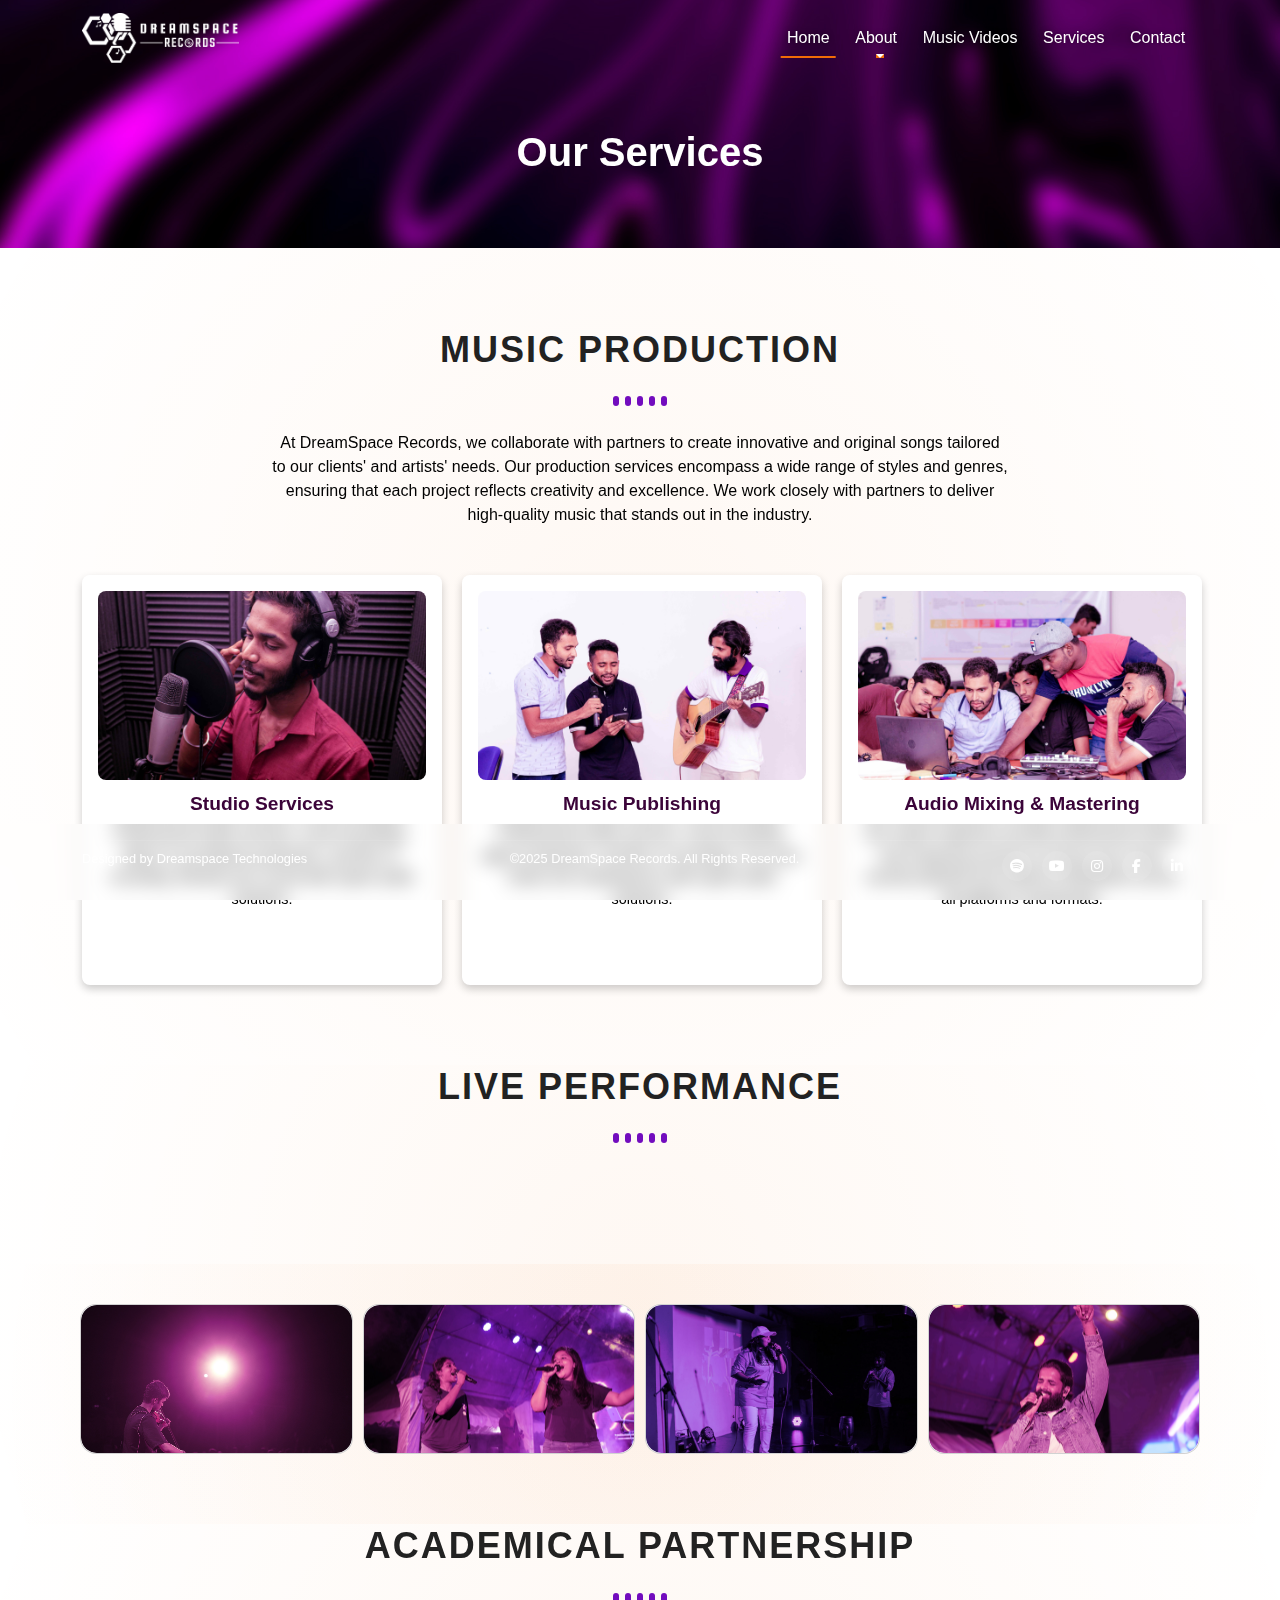
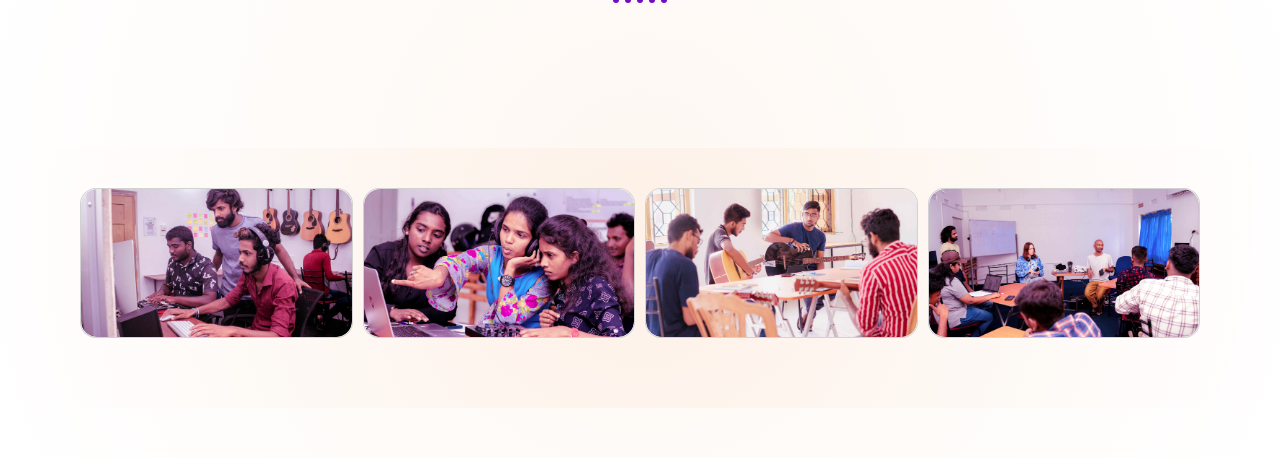
<file: services.html>
<!DOCTYPE html>
<html lang="en">
<head>
    <meta charset="UTF-8">
    <meta name="viewport" content="width=device-width, initial-scale=1.0">
    <title>Services - DreamSpace Records</title>
    <link href="https://cdn.jsdelivr.net/npm/bootstrap@5.3.0/dist/css/bootstrap.min.css" rel="stylesheet">
    <link rel="stylesheet" href="https://cdnjs.cloudflare.com/ajax/libs/font-awesome/6.4.0/css/all.min.css">
    <link href="https://unpkg.com/aos@2.3.1/dist/aos.css" rel="stylesheet">
    <link rel="stylesheet" href="styles.css">
</head>
<body>
    <!-- Navigation Bar -->
    <nav class="navbar navbar-expand-lg navbar-dark fixed-top">
        <div class="container">
            <a class="navbar-brand" href="index.html">
                <img src="./assets/images/wite.png"  alt="DreamSpace Records Logo" class="logo">
            </a>
            <button class="navbar-toggler" type="button" data-bs-toggle="collapse" data-bs-target="#navbarNav" aria-controls="navbarNav" aria-expanded="false" aria-label="Toggle navigation">
                <span class="navbar-toggler-icon"></span>
            </button>
            <div class="collapse navbar-collapse" id="navbarNav">
                <ul class="navbar-nav ms-auto">
                    <li class="nav-item">
                        <a class="nav-link active" href="index.html">Home</a>
                    </li>
                    <li class="nav-item dropdown">
                        <a class="nav-link dropdown-toggle" href="about.html" id="navbarDropdown" role="button">
                            About
                        </a>
                        <ul class="dropdown-menu" aria-labelledby="navbarDropdown">
                            <li><a class="dropdown-item" href="about.html#about-us">About Us</a></li>
                            <li><a class="dropdown-item" href="about.html#achievements">Achievements</a></li>
                            <li><a class="dropdown-item" href="about.html#artists">Artists</a></li>
                            <li><a class="dropdown-item" href="about.html#mentors">Mentors</a></li>
                        </ul>
                    </li>
                    <li class="nav-item">
                        <a class="nav-link" href="#music-videos">Music Videos</a>
                    </li>
                    <li class="nav-item">
                        <a class="nav-link" href="services.html">Services</a>
                    </li>
                    <li class="nav-item">
                        <a class="nav-link" href="index.html#contact">Contact</a>
                    </li>
                </ul>
            </div>
        </div>
    </nav>

    <!-- Page Header -->
    <section class="sub-page-header">
        <div class="container">
            <h1 data-aos="fade-up">Our Services</h1>
        </div>
    </section>

    <!-- Services Section -->
    <section class="services-section">
        <div class="container">
            <div class="section-title">
                <h2>Music Production</h2>
                <div class="sound-wave">
                    <span></span><span></span><span></span><span></span><span></span>
                </div>
                <!-- <p>Over the past 2 years, we've reached some incredible milestones, and we are thrilled to share our achievements with you.</p> -->
            </div>
            <div class="row">
                <div class="col-lg-8 mx-auto" data-aos="fade-up">
                    <p class="text-center mb-5">At DreamSpace Records, we collaborate with partners to create innovative and original songs tailored to our clients' and artists' needs. Our production services encompass a wide range of styles and genres, ensuring that each project reflects creativity and excellence. We work closely with partners to deliver high-quality music that stands out in the industry.</p>
                </div>
            </div>
            
            <div class="row">
                <div class="col-md-4" data-aos="fade-up" data-aos-delay="100">
                    <!-- Music Video Card -->
                    <div class="music-card">
                        <div class="music-thumbnail">
                        <img src="./assets/images/services/1.JPG" alt="Music Video Thumbnail">
                        </div>
                        <div class="music-info">
                        <p class="music-title">Studio Services</p>
                        <p class="music-description">Professional studio services: vocal recordings, album & soundtrack production, and film re-recording. Elevate your sound with expert audio solutions.</p>
                        </div>
                        <div class="music-footer">
                        <!-- <a href="#" class="watch-now">Watch Now</a> -->
                        </div>
                    </div>
                </div>
                <div class="col-md-4" data-aos="fade-up" data-aos-delay="200">
                    <div class="music-card">
                        <div class="music-thumbnail">
                        <img src="./assets/images/services/3.jpg" alt="Music Video Thumbnail">
                        </div>
                        <div class="music-info">
                        <p class="music-title">Music Publishing</p>
                        <p class="music-description">Professional studio services: vocal recording, album production, and film re-recording. Turn your tracks into masterpieces with expert audio solutions.</p>
                        </div>
                        <div class="music-footer">
                        <!-- <a href="#" class="watch-now">Watch Now</a> -->
                        </div>
                    </div>
                </div>
                <div class="col-md-4" data-aos="fade-up" data-aos-delay="300">
                    <div class="music-card">
                        <div class="music-thumbnail">
                        <img src="./assets/images/services/2.jpg" alt="Music Video Thumbnail">
                        </div>
                        <div class="music-info">
                        <p class="music-title">Audio Mixing & Mastering</p>
                        <p class="music-description">Our expert engineers provide professional mixing and mastering services to ensure your music sounds polished and ready for distribution across all platforms and formats.</p>
                        </div>
                        <div class="music-footer">
                        <!-- <a href="#" class="watch-now">Watch Now</a> -->
                        </div>
                    </div>
                </div>
            </div>

    </section>
            
    <section>       
            <div class="section-title">
                <h2>Live Performance</h2>
                <div class="sound-wave">
                    <span></span><span></span><span></span><span></span><span></span>
                </div>
                <!-- <p>Over the past 2 years, we've reached some incredible milestones, and we are thrilled to share our achievements with you.</p> -->
            </div>
            <div class="row">
                <div class="col-lg-8 mx-auto" data-aos="fade-up">
                    <p class="text-center mb-5">Enjoy live performances with our mix of original Hip-Hop tracks and soothing pop melodies. Our events showcase diverse talents, blending energetic rhythms with captivating songs for unforgettable experiences.</p>
                </div>
            </div>

            <section id="nw-gallery">
                <div class="gal-container">
                    <div class="card">
                        <img src="./assets/images/carousel-2.jpg" alt="Image 1">
                    </div>
                    <div class="card">
                        <img src="./assets/images/carousel-3.jpg" alt="Image 2">
                    </div>
                    <div class="card">
                        <img src="./assets/images/services/12.jpg" alt="Image 3">
                    </div>
                    <div class="card">
                        <img src="./assets/images/carousel-1.jpg" alt="Image 4">
                    </div>
                </div>
            </section>

    </section> 

    <section class="creative-bg2">        
        <div class="section-title">
            <h2>Academical Partnership</h2>
            <div class="sound-wave">
                <span></span><span></span><span></span><span></span><span></span>
            </div>
            <!-- <p>Over the past 2 years, we've reached some incredible milestones, and we are thrilled to share our achievements with you.</p> -->
        </div>
            <div class="row">
                <div class="col-lg-8 mx-auto" data-aos="fade-up">
                    <p class="text-center mb-5">Our Music Production and Instruments Bootcamps cover skills from theory to mastering. Monthly workshops provide hands-on training in instruments, production, and DJing. Trainees receive certificates from DREAMSPACE ACADEMY, BOOKBRIDGE, and STARS ALIGN.</p>
                </div>
            </div>
            
        </div>
        <section id="nw-gallery">
            <div class="gal-container">
                <div class="card">
                    <img src="./assets/images/services/5.jpg" alt="Image 1">
                </div>
                <div class="card">
                    <img src="./assets/images/services/6.jpg" alt="Image 2">
                </div>
                <div class="card">
                    <img src="./assets/images/services/7.jpg" alt="Image 3">
                </div>
                <div class="card">
                    <img src="./assets/images/services/10.jpg" alt="Image 4">
                </div>
            </div>
        </section>

    </section>

    <!-- Footer -->
    <footer class="glass-footer">
        <div class="container">
            <div class="footer-bottom">
                <p class="design-by">
                    Designed by Dreamspace Technologies
                </p>            
                <p class="copyright">&copy;2025 DreamSpace Records. All Rights Reserved.</p>
                <div class="social-icons">
                    <a href="https://open.spotify.com/" target="_blank"><i class="fab fa-spotify"></i></a>
                    <a href="https://www.youtube.com/@DreamSpaceRecords-lk" target="_blank"><i class="fab fa-youtube"></i></a>
                    <a href="https://www.instagram.com/" target="_blank"><i class="fab fa-instagram"></i></a>
                    <a href="https://www.facebook.com/dreamspacerecords.lk" target="_blank"><i class="fab fa-facebook-f"></i></a>
                    <a href="https://www.linkedin.com/" target="_blank"><i class="fab fa-linkedin-in"></i></a>
                </div>
            </div>
        </div>
    </footer>

    <script src="https://cdn.jsdelivr.net/npm/bootstrap@5.3.0/dist/js/bootstrap.bundle.min.js"></script>
    <script src="https://unpkg.com/aos@2.3.1/dist/aos.js"></script>
    <script src="script.js"></script>
</body>
</html>
</file>
<file: styles.css>
/* Global Styles */
:root {
  --primary-color: #f06c07;
  --secondary-color: #42376a;
  --dark-color: #010101;
  --light-color: #ebf of2;
  --transition: all 0.3s ease;
}

body {
  font-family: "Poppins", sans-serif;
  background-color: #ffffff;
  color: var(--dark-color);
  overflow-x: hidden;
}

h1,
h2,
h3,
h4,
h5,
h6 {
  font-weight: 700;
}

a {
  color: var(--primary-color);
  text-decoration: none;
  transition: var(--transition);
}

a:hover {
  color: var(--secondary-color);
}


/*--------------------------------------------------------------
# Section Title - Animated Sound Wave
--------------------------------------------------------------*/
.section-title {
  text-align: center;
  padding-bottom: 20px;
  position: relative;
}

.section-title h2 {
  font-size: 36px;
  font-weight: 700;
  color: #222; /* Dark text for contrast */
  text-transform: uppercase;
  letter-spacing: 2px;
  margin-bottom: 20px;
}

/* Sound Wave Animation */
.sound-wave {
  display: flex;
  justify-content: center;
  align-items: center;
  gap: 6px;
  height: 20px;
}

/* Individual Bars */
.sound-wave span {
  display: inline-block;
  width: 6px;
  height: 10px;
  background: #720CBE;  /* Your required color */
  animation: waveMotion 1s infinite ease-in-out alternate;
  border-radius: 3px;
}

/* Animation Timing for Each Bar */
.sound-wave span:nth-child(1) {
  animation-delay: 0s;
}
.sound-wave span:nth-child(2) {
  animation-delay: 0.2s;
}
.sound-wave span:nth-child(3) {
  animation-delay: 0.4s;
}
.sound-wave span:nth-child(4) {
  animation-delay: 0.6s;
}
.sound-wave span:nth-child(5) {
  animation-delay: 0.8s;
}

/* Keyframes for Wave Motion */
@keyframes waveMotion {
  0% {
    height: 10px;
    opacity: 0.8;
  }
  50% {
    height: 20px;
    opacity: 1;
  }
  100% {
    height: 10px;
    opacity: 0.8;
  }
}

/* Subtitle Text */
.section-title p {
  font-size: 18px;
  color: #555;
  max-width: 600px;
  margin: 10px auto 0;
  line-height: 1.6;
  font-weight: 300;
}

/* cursor animation */
.cursor-container {
  position: fixed;
  top: 0;
  left: 0;
  pointer-events: none;
  z-index: 9999;
  width: 100%;
  height: 100%;
}

.cursor {
  position: fixed; /* Change from absolute to fixed */
  width: 20px;
  height: 20px;
  background-color: #720cbe;
  border-radius: 50%;
  transform: translate(-50%, -50%);
  transition: width 0.2s, height 0.2s;
  box-shadow: 0 0 10px rgba(114, 12, 190, 0.5);
}

.cursor-trail {
  position: fixed; /* Change from absolute to fixed */
  width: 40px;
  height: 40px;
  border: 2px solid #ff6d00;
  border-radius: 50%;
  transform: translate(-50%, -50%);
  transition: all 0.08s ease-out;
  opacity: 0.6;
}

.music-note {
  position: fixed; /* This is set in JS now, but good to have here too */
  font-size: 24px;
  pointer-events: none;
  animation: float 2s cubic-bezier(0.25, 0.1, 0.25, 1) forwards;
  opacity: 0.9;
  z-index: 100;
}

.music-note.purple {
  color: #720cbe;
  text-shadow: 0 0 5px rgba(114, 12, 190, 0.3);
}

.music-note.orange {
  color: #ff6d00;
  text-shadow: 0 0 5px rgba(255, 109, 0, 0.3);
}

.wave {
  position: fixed; /* This is set in JS now, but good to have here too */
  border-radius: 50%;
  transform: translate(-50%, -50%);
  pointer-events: none;
  opacity: 0;
  z-index: 90;
  animation: wave 1.8s cubic-bezier(0.215, 0.61, 0.355, 1) forwards;
}

.wave.purple {
  border: 2px solid #720cbe;
}

.wave.orange {
  border: 2px solid #ff6d00;
}

@keyframes float {
  0% {
      transform: translate(0, 0) rotate(0deg) scale(0.5);
      opacity: 0.9;
  }
  20% {
      opacity: 1;
  }
  100% {
      transform: translate(var(--x), var(--y)) rotate(var(--r)) scale(1.2);
      opacity: 0;
  }
}

@keyframes wave {
  0% {
      width: 0px;
      height: 0px;
      opacity: 0.7;
  }
  50% {
      opacity: 0.5;
  }
  100% {
      width: 200px;
      height: 200px;
      opacity: 0;
  }
}

@media (max-width: 768px) {
  .cursor {
      width: 15px;
      height: 15px;
  }
  
  .cursor-trail {
      width: 30px;
      height: 30px;
  }
  
  .music-note {
      font-size: 20px;
  }
  
  @keyframes wave {
      100% {
          width: 150px;
          height: 150px;
      }
  }
}


/* Navbar Styles */

/* Navbar Styles */
.navbar {
  background-color: transparent;
  padding: 0.5rem 0; /* Reduced padding for a smaller navbar */
  transition: var(--transition);
  backdrop-filter: blur(0px);
  -webkit-backdrop-filter: blur(0px);
}

.navbar .container {
  flex-direction: row;
}
.navbar.scrolled {
  background-color: rgba(1, 1, 1, 0.7);
  box-shadow: 0 2px 10px rgba(0, 0, 0, 0.1);
  backdrop-filter: blur(10px);
  -webkit-backdrop-filter: blur(10px);
}

/* Adjusted logo size */
.navbar-brand img.logo {
  height: 50px; /* Reduced logo height */
  transition: var(--transition);
}

/* Navbar Links */
.navbar-dark .navbar-nav .nav-link {
  color: white !important;
  font-weight: 500;
  padding: 0.5rem 0.8rem;
  position: relative;
  text-shadow: 0 0 5px rgba(0, 0, 0, 0.5);
}

.navbar-dark .navbar-nav .nav-link::after {
  content: "";
  position: absolute;
  bottom: 0;
  left: 50%;
  width: 0;
  height: 2px;
  background-color: var(--primary-color);
  transition: var(--transition);
  transform: translateX(-50%);
}

.navbar-dark .navbar-nav .nav-link:hover::after,
.navbar-dark .navbar-nav .nav-link.active::after {
  width: 80%;
}

/* Dropdown Menu */
.dropdown-menu {
  background-color: rgba(1, 1, 1, 0.85);
  border: none;
  border-radius: 0.5rem;
  backdrop-filter: blur(12px);
  -webkit-backdrop-filter: blur(12px);
  padding: 0.8rem;
  min-width: 220px;
  box-shadow: 0 5px 20px rgba(0, 0, 0, 0.3);
  transform: translateY(10px);
  opacity: 0;
  visibility: hidden;
  transition: opacity 0.3s ease, transform 0.3s ease;
}

/* Show dropdown smoothly */
.nav-item.dropdown:hover .dropdown-menu {
  opacity: 1;
  visibility: visible;
  transform: translateY(0);
}

/* Dropdown Items */
.dropdown-item {
  color: white;
  transition: var(--transition);
  padding: 0.6rem 1rem;
  border-radius: 0.3rem;
  margin-bottom: 0.25rem;
  display: flex;
  align-items: center;
  gap: 10px;
  font-size: 0.95rem;
  transition: all 0.3s ease;
}

/* Add hover effect with slight movement */
.dropdown-item:hover {
  background-color: var(--primary-color);
  color: white;
  transform: translateX(8px);
}

/* Dropdown item icon (optional) */
.dropdown-item i {
  font-size: 1rem;
  opacity: 0.8;
  transition: 0.3s ease;
}

.dropdown-item:hover i {
  opacity: 1;
}


/* When the navbar is scrolled, change background color to white */
.navbar.scrolled {
  background-color: white !important;
  box-shadow: 0 2px 10px rgba(0, 0, 0, 0.1);
  backdrop-filter: blur(10px);
  -webkit-backdrop-filter: blur(10px);
}

/* Adjust text color for scrolled navbar */
.navbar.scrolled .nav-link {
  color: purple !important;
}

/* Navbar toggler color change when scrolled */
.navbar.scrolled .navbar-toggler {
  border-color: purple;
}

.navbar.scrolled .navbar-toggler-icon {
  background-image: url("data:image/svg+xml,%3csvg xmlns='http://www.w3.org/2000/svg' viewBox='0 0 30 30'%3e%3cpath stroke='purple' stroke-linecap='round' stroke-miterlimit='10' stroke-width='2' d='M4 7h22M4 15h22M4 23h22'/%3e%3c/svg%3e");
}

/* Mobile Navbar */
@media (max-width: 991.98px) {
  .navbar-collapse {
    background-color: rgba(1, 1, 1, 0.95);
    padding: 1rem;
    border-radius: 0.5rem;
  }
  .navbar .container{
    flex-direction: row;
  }
}


/* Hero Section Styles */
.hero-section {
  position: relative;
  height: 100vh;
  overflow: hidden;
}

.carousel-item {
  height: 100vh;
}

.carousel-item img {
  object-fit: cover;
  filter: brightness(0.6);
  height: 100%;
}

.carousel-caption {
  position: absolute;
  top: 50%;
  left: 0;
  right: 0;
  transform: translateY(-50%);
  bottom: auto;
  z-index: 10;
  pointer-events: none;
}

/* Fixed dimensions for hero logo */
.hero-logo {
  width: 300px;
  height: auto;
  margin-bottom: 2rem;
  animation: float 3s ease-in-out infinite;
}

@keyframes float {
  0% {
    transform: translateY(0px);
  }
  50% {
    transform: translateY(-10px);
  }
  100% {
    transform: translateY(0px);
  }
}

.slogan {
  font-size: 2.5rem;
  font-weight: 700;
  margin-bottom: 2rem;
  text-shadow: 2px 2px 4px rgba(0, 0, 0, 0.5);
}

/* Latest Videos Section Styles */

/* Music Video Card */
.music-card {
  width: 360px;
  height: 410px;
  padding: 1em;
  background: #ffffff;
  color: #3b0439;
  position: relative;
  border-radius: 8px;
  overflow: hidden;
  box-shadow: 0 4px 8px rgba(0, 0, 0, 0.2);
  text-align: center;
  padding-bottom: 50px;
}

.music-thumbnail {
  width: 100%;
  height: 55%;
  border-radius: 8px;
  overflow: hidden;
}

.music-thumbnail img {
  width: 100%;
  height: 100%;
  object-fit: cover;
  transition: transform 0.3s ease-in-out;
}

.music-thumbnail:hover img {
  transform: scale(1.1);
}

.music-info {
  padding: 10px 0;
}

.music-title {
  font-size: 1.2em;
  font-weight: bold;
  margin-bottom: 5px;
}

.music-description {
  font-size: 0.9em;
  color: #010101;
}

.music-footer {
  margin-top: 10px;
}

.watch-now {
  display: inline-block;
  padding: 8px 15px;
  font-size: 0.9em;
  font-weight: bold;
  color: #fff;
  background: #3b0439;
  text-decoration: none;
  border-radius: 5px;
  transition: background 0.3s ease-in-out;
}
.watch-now2 {
  display: inline-block;
  padding: 8px 15px;
  font-size: 0.9em;
  font-weight: bold;
  color: #fff;
  background: #3b0439;
  text-decoration: none;
  border-radius: 5px;
  transition: background 0.3s ease-in-out;
}

.watch-now:hover {
  background: #010101;
  color: white;
}
.watch-now2:hover {
  background: #010101;
  color: white;
}


.latest-videos-section {
  padding: 2.5rem 0;
  background-color: var(--light-color);
}

.video-card {
  background-color: white;
  border-radius: 1rem;
  overflow: hidden;
  box-shadow: 0 5px 15px rgba(0, 0, 0, 0.1);
  transition: var(--transition);
  margin-bottom: 2rem;
  height: 100%;
  position: relative;
  z-index: 1;
}

.video-card::before {
  content: "";
  position: absolute;
  top: 0;
  left: 0;
  width: 100%;
  height: 100%;
  background: linear-gradient(135deg, var(--primary-color) 0%, var(--secondary-color) 100%);
  opacity: 0;
  z-index: -1;
  transition: var(--transition);
  border-radius: 1rem;
}

.video-card:hover::before {
  opacity: 0.1;
}

.video-card:hover {
  transform: translateY(-10px) scale(1.02);
  box-shadow: 0 15px 30px rgba(0, 0, 0, 0.2);
}

.video-thumbnail {
  position: relative;
  overflow: hidden;
}

.video-thumbnail img {
  width: 100%;
  transition: var(--transition);
}

.video-card:hover .video-thumbnail img {
  transform: scale(1.1);
}

.play-button {
  position: absolute;
  top: 50%;
  left: 50%;
  transform: translate(-50%, -50%);
  width: 60px;
  height: 60px;
  background-color: var(--primary-color);
  border-radius: 50%;
  display: flex;
  align-items: center;
  justify-content: center;
  color: white;
  font-size: 1.5rem;
  opacity: 0;
  transition: var(--transition);
  cursor: pointer;
  z-index: 2;
}

.video-card:hover .play-button {
  opacity: 1;
  animation: pulse 1.5s infinite;
}

@keyframes pulse {
  0% {
    box-shadow: 0 0 0 0 rgba(240, 108, 7, 0.7);
  }
  70% {
    box-shadow: 0 0 0 15px rgba(240, 108, 7, 0);
  }
  100% {
    box-shadow: 0 0 0 0 rgba(240, 108, 7, 0);
  }
}

.video-info {
  padding: 1.5rem;
}

.video-info h3 {
  font-size: 1.5rem;
  margin-bottom: 0.5rem;
  color: var(--secondary-color);
}

.video-info p {
  color: #666;
  margin-bottom: 1rem;
}

.watch-link {
  display: inline-block;
  color: var(--primary-color);
  font-weight: 600;
  transition: var(--transition);
}

.watch-link:hover {
  color: var(--secondary-color);
  transform: translateX(5px);
}

.watch-all-btn {
  background-color: var(--primary-color);
  border: none;
  padding: 0.75rem 2rem;
  font-weight: 600;
  border-radius: 50px;
  transition: var(--transition);
  position: relative;
  overflow: hidden;
  z-index: 1;
}

.watch-all-btn::before {
  content: "";
  position: absolute;
  top: 0;
  left: -100%;
  width: 100%;
  height: 100%;
  background: linear-gradient(90deg, transparent, rgba(255, 255, 255, 0.2), transparent);
  transition: var(--transition);
  z-index: -1;
}

.watch-all-btn:hover {
  background-color: var(--secondary-color);
  transform: translateY(-5px);
  box-shadow: 0 10px 20px rgba(0, 0, 0, 0.1);
}

.watch-all-btn:hover::before {
  left: 100%;
  transition: 0.7s;
}

/* Page Header Styles */
.page-header {
  background-color: var(--secondary-color);
  padding: 8rem 0 4rem;
  text-align: center;
  position: relative;
}

.page-header::before {
  content: "";
  position: absolute;
  top: 0;
  left: 0;
  width: 100%;
  height: 100%;
  background: linear-gradient(135deg, rgba(240, 108, 7, 0.8) 0%, rgba(66, 55, 106, 0.8) 100%);
  opacity: 0.8;
}

.page-header h1 {
  color: white;
  position: relative;
  font-size: 3rem;
  text-shadow: 2px 2px 4px rgba(0, 0, 0, 0.3);
}

.sub-page-header {
  background-color: var(--secondary-color);
  background-image: url('assets/images/sub-bg.jpg'); /* Replace with your image path */
  background-size: cover; /* Ensures the image covers the section */
  background-position: center; /* Centers the image */
  background-repeat: no-repeat; /* Prevents the image from repeating */
  padding: 8rem 0 4rem;
  text-align: center;
  position: relative;
  color: #fff; /* Optional: change text color to white to contrast with the background */
}

/* About Section Styles */
.about-section {
  padding: 2rem 0;
}

.about-section p {
  font-size: 1.1rem;
  line-height: 1.8;
  margin-bottom: 1.5rem;
  text-align: center;
}

.about-section h3 {
  color: var(--primary-color);
  margin-bottom: 1rem;
}

.about-image {
  margin-top: 2rem;
  overflow: hidden;
  border-radius: 1rem;
  box-shadow: 0 10px 30px rgba(0, 0, 0, 0.1);
}

.about-image img {
  transition: var(--transition);
}

.about-image:hover img {
  transform: scale(1.05);
}


/* mission & vision section */
.nw-section {
  display: flex;
  justify-content: space-between;
  margin: 0;
  padding: 0 100px;
  flex-wrap: wrap;
  align-items: flex-start;
}

.nw-card {
  background: #3b0439;
  position: relative;
  display: flex;
  justify-content: center;
  align-items: center;
  overflow: hidden;
  border-radius: 20px;
  margin: 15px 0;
  box-sizing: border-box;
  width: 100%;
  height: 300px; /* Fixed height for large screens */
  max-width: 550px; /* Max width for large screens */
  padding: 20px;
  box-shadow: 0 0 10px rgba(0, 0, 0, 0.4);
}

.nw-card-content {
  text-align: center;
  z-index: 1;
  color: white;
}

.nw-card h2 {
  font-size: 2em;
  margin: 0;
  padding: 5px 0;
}

.nw-card p {
  font-size: 1em;
  line-height: 1.6;
  margin: 10px 0;
  text-align: justify;
}

.nw-card::before {
  content: '';
  position: absolute;
  width: 100px;
  background-image: linear-gradient(180deg, rgb(255, 255, 255), rgb(255, 255, 255));
  height: 230%;
  animation: rotBGimg 15s linear infinite;
  transition: all 0.2s linear;
}

@keyframes rotBGimg {
  from {
    transform: rotate(0deg);
  }
  to {
    transform: rotate(360deg);
  }
}

.nw-card::after {
  content: '';
  position: absolute;
  background: #3b0439;
  inset: 5px;
  border-radius: 15px;
}

/* Responsive Design for Small Screens */
@media screen and (max-width: 768px) {
  .nw-section {
    flex-direction: column;
    align-items: center;
    padding: 0 20px; /* Reduced padding on small screens */
  }

  .nw-card {
    width: 100%; /* Full width on smaller screens */
    max-width: none; /* No max width restriction */
    height: auto; /* Allow the height to adjust automatically */
    padding: 15px; /* Adjust padding for smaller screens */
  }

  .nw-card h2 {
    font-size: 1.5em; /* Smaller font size on small screens */
  }

  .nw-card p {
    font-size: 0.9em; /* Smaller text size for better readability */
  }
}




/* Achievements Section Styles */
.achievements-section {
  padding: 2rem 0;
  background-color: #f9f9f9;
}

.section-intro {
  text-align: center;
  max-width: 800px;
  margin: 0 auto 3rem;
  font-size: 1.2rem;
}

.achievement-card {
  background-color: #3b0439;
  padding: 2rem;
  border-radius: 1rem;
  text-align: center;
  box-shadow: 0 5px 15px rgba(0, 0, 0, 0.05);
  transition: var(--transition);
  height: 100%;
}

.achievement-card:hover {
  transform: translateY(-10px);
  box-shadow: 0 15px 30px rgba(0, 0, 0, 0.1);
}

.achievement-icon {
  width: 80px;
  height: 80px;
  background-color: #ffffff;
  color: #3b0439;
  border-radius: 50%;
  display: flex;
  align-items: center;
  justify-content: center;
  font-size: 2rem;
  margin: 0 auto 1.5rem;
}

.achievement-card h3 {
  font-size: 2.5rem;
  color: white;
  margin-bottom: 0.5rem;
}

.achievement-card h4 {
  font-size: 1.2rem;
  color: white;
  margin-bottom: 1rem;
}

.achievement-details {
  margin-top: 3rem;
}

.achievement-item {
  background-color: white;
  padding: 2rem;
  border-radius: 1rem;
  box-shadow: 0 5px 15px rgba(0, 0, 0, 0.05);
  margin-bottom: 2rem;
}

.achievement-item h3 {
  color: var(--secondary-color);
  margin-bottom: 1rem;
}

.achievement-gallery {
  margin-top: 3rem;
}

.achievement-gallery img {
  margin-bottom: 1.5rem;
  border-radius: 0.5rem;
  box-shadow: 0 5px 15px rgba(0, 0, 0, 0.1);
  transition: var(--transition);
}

.achievement-gallery img:hover {
  transform: scale(1.05);
}

.col-a {
  margin-top: 2rem;
}

/* Apply styles only to the image gallery section */
#imageGallery {
  display: flex;
  justify-content: center;
  align-items: center;
  height: 100vh;
  margin: 0;
  background-color: #ddd;
}

/* Grid container */
#imageGallery .gallery {
  display: grid;
  grid-template-columns: repeat(4, 1fr);
  grid-template-rows: repeat(3, 1fr);
  gap: 10px;
  width: 90vw;
  height: 90vh;
}

/* Individual image boxes */
#imageGallery .box {
  background-color: white;
  box-shadow: 3px 3px 5px rgba(0, 0, 0, 0.2);
  overflow: hidden;
  display: flex;
  justify-content: center;
  align-items: center;
}

/* Image Styling */
#imageGallery .box img {
  width: 100%;
  height: 100%;
  object-fit: cover;
  border-radius: 10px;
}

/* Grid layout for big screens */
#imageGallery .box1 { grid-column: 1; grid-row: 1; }
#imageGallery .box2 { grid-column: 2; grid-row: 1; }
#imageGallery .box3 { grid-column: 3 / 5; grid-row: 1; }
#imageGallery .box4 { grid-column: 1 / 3; grid-row: 2 / 4; } /* Large box */
#imageGallery .box5 { grid-column: 3; grid-row: 2; }
#imageGallery .box6 { grid-column: 4; grid-row: 2 / 4; } /* Tall box */
#imageGallery .box7 { grid-column: 3; grid-row: 3; }
#imageGallery .box8 { grid-column: 4; grid-row: 3; }

/* RESPONSIVE DESIGN */
@media (max-width: 768px) {
  #imageGallery {
      height: auto;
      padding: 20px;
  }

  #imageGallery .gallery {
      display: grid;
      grid-template-columns: 1fr;
      gap: 15px;
      width: 90%;
      height: auto;
  }

  #imageGallery .box {
      height: 200px;
      border-radius: 10px;
  }

  /* Show only 4 images */
  #imageGallery .box5, 
  #imageGallery .box6, 
  #imageGallery .box7, 
  #imageGallery .box8 {
      display: none;
  }
}





/* Artists Section Styles */
.artists-section {
  padding: 2rem 0;
}

.artist-card {
  background-color: white;
  border-radius: 1rem;
  overflow: hidden;
  box-shadow: 0 5px 15px rgba(0, 0, 0, 0.1);
  transition: var(--transition);
  margin-bottom: 2rem;
  height: 100%;
}

.artist-card:hover {
  transform: translateY(-10px) rotateY(5deg);
  box-shadow: 0 15px 30px rgba(0, 0, 0, 0.2);
}

.artist-image {
  overflow: hidden;
  position: relative;
}

.artist-image::before {
  content: "";
  position: absolute;
  top: 0;
  left: 0;
  width: 100%;
  height: 100%;
  background: linear-gradient(to top, rgba(0, 0, 0, 0.7) 0%, transparent 100%);
  opacity: 0;
  transition: var(--transition);
  z-index: 1;
}

.artist-card:hover .artist-image::before {
  opacity: 1;
}

.artist-image img {
  width: 100%;
  transition: var(--transition);
}

.artist-card:hover .artist-image img {
  transform: scale(1.1);
}

.artist-info {
  padding: 1.5rem;
}

.artist-info h3 {
  font-size: 1.5rem;
  color: var(--secondary-color);
  margin-bottom: 0.5rem;
}

.artist-info h4 {
  font-size: 1rem;
  color: var(--primary-color);
  margin-bottom: 1rem;
}

.artist-social {
  margin-top: 1.5rem;
}

.artist-social a {
  display: inline-block;
  width: 40px;
  height: 40px;
  background-color: #f5f5f5;
  border-radius: 50%;
  text-align: center;
  line-height: 40px;
  margin-right: 0.5rem;
  color: var(--secondary-color);
  transition: var(--transition);
}

.artist-social a:hover {
  background-color: var(--primary-color);
  color: white;
  transform: translateY(-5px);
}

/* Profile Card Styles */
#profileCard {
  width: 220px;
  height: 290px;
  background: white;
  border-radius: 32px;
  padding: 3px;
  position: relative;
  box-shadow: #604b4a30 0px 70px 30px -50px;
  transition: all 0.5s ease-in-out;
}

#profileCard .mail {
  position: absolute;
  right: 2rem;
  top: 1.4rem;
  background: transparent;
  border: none;
  z-index: 3;
  cursor: pointer;
}

#profileCard .mail i {
  color: #fbb9b6;
  font-size: 24px;
}

#profileCard .mail i:hover {
  color: #f55d56;
}

#profileCard .profile-pic {
  position: absolute;
  width: calc(100% - 6px);
  height: calc(100% - 6px);
  top: 3px;
  left: 3px;
  border-radius: 29px;
  z-index: 1;
  border: 0px solid #fbb9b6;
  overflow: hidden;
  transition: all 0.5s ease-in-out 0.2s, z-index 0.5s ease-in-out 0.2s;
}

#profileCard .profile-pic img {
  object-fit: cover;
  width: 100%;
  height: 100%;
  object-position: center;
  transition: all 0.5s ease-in-out 0s;
}

#profileCard .bottom {
  position: absolute;
  bottom: 3px;
  left: 3px;
  right: 3px;
  background: #3b0439;
  top: 80%;
  border-radius: 29px;
  z-index: 2;
  box-shadow: rgba(96, 75, 74, 0.19) 0px 5px 5px 0px inset;
  overflow: hidden;
  transition: all 0.5s cubic-bezier(0.645, 0.045, 0.355, 1) 0s;
}

#profileCard .bottom .content {
  position: absolute;
  bottom: 0;
  left: 1.5rem;
  right: 1.5rem;
  height: 160px;
}

#profileCard .bottom .content .name {
  display: block;
  font-size: 1.2rem;
  color: white;
  font-weight: bold;
}

#profileCard .bottom .content .position {
  display: block;
  font-size: 0.8rem;
  color: white;
  font-weight: bold;
  line-height: 1;
}

#profileCard .bottom .content .about-me {
  display: block;
  font-size: 0.8rem;
  color: white;
  margin: 0.5rem auto;
  line-height: 1.1;
}

#profileCard .bottom .bottom-bottom {
  position: absolute;
  bottom: 1rem;
  left: 1.5rem;
  right: 1.5rem;
  display: flex;
  align-items: center;
  justify-content: center;
}

#profileCard .bottom .bottom-bottom .social-links-container {
  display: flex;
  gap: 1rem;
}

#profileCard .bottom .bottom-bottom .social-links-container a {
  color: white;
  text-decoration: none;
}

#profileCard .bottom .bottom-bottom .social-links-container i {
  font-size: 20px;
  filter: drop-shadow(0 5px 5px rgba(165, 132, 130, 0.13));
  transition: all 0.3s ease;
}

#profileCard .bottom .bottom-bottom .social-links-container i:hover {
  color: #ffffff;
  transform: scale(1.2);
}

#profileCard .bottom .bottom-bottom .button {
  background: white;
  color: #fbb9b6;
  border: none;
  border-radius: 20px;
  font-size: 0.6rem;
  padding: 0.4rem 0.6rem;
  box-shadow: rgba(165, 132, 130, 0.13) 0px 5px 5px 0px;
  cursor: pointer;
  transition: all 0.3s ease;
}

#profileCard .bottom .bottom-bottom .button:hover {
  background: #f55d56;
  color: white;
}

/* Hover effects */
#profileCard:hover {
  border-top-left-radius: 55px;
}

#profileCard:hover .bottom {
  top: 20%;
  border-radius: 80px 29px 29px 29px;
  transition: all 0.5s cubic-bezier(0.645, 0.045, 0.355, 1) 0.2s;
}

#profileCard:hover .profile-pic {
  width: 100px;
  height: 100px;
  top: 10px;
  left: 10px;
  border-radius: 50%;
  z-index: 3;
  border: 7px solid #ffffff;
  box-shadow: rgba(96, 75, 74, 0.19) 0px 5px 5px 0px;
  transition: all 0.5s ease-in-out, z-index 0.5s ease-in-out 0.1s;
}

/* #profileCard:hover .profile-pic:hover {
  transform: scale(1.3);
  border-radius: 0px;
} */

#profileCard:hover .profile-pic img {
  transform: scale(1.5);
  transition: all 0.5s ease-in-out 0.5s;
}


/* Mentors Section Styles */
/* .mentors-section {
  padding: 5rem 0;
  background-color: #f9f9f9;
}

.mentor-card {
  background-color: white;
  border-radius: 1rem;
  overflow: hidden;
  box-shadow: 0 5px 15px rgba(0, 0, 0, 0.1);
  transition: var(--transition);
  margin-bottom: 2rem;
  height: 100%;
}

.mentor-card:hover {
  transform: translateY(-10px);
  box-shadow: 0 15px 30px rgba(0, 0, 0, 0.2);
}

.mentor-image {
  overflow: hidden;
}

.mentor-image img {
  width: 100%;
  transition: var(--transition);
}

.mentor-card:hover .mentor-image img {
  transform: scale(1.1);
}

.mentor-info {
  padding: 1.5rem;
  text-align: center;
}

.mentor-info h3 {
  font-size: 1.3rem;
  color: var(--secondary-color);
  margin-bottom: 0.5rem;
}

.mentor-info h4 {
  font-size: 1rem;
  color: var(--primary-color);
  margin-bottom: 1rem;
} */


/* Mentors Section Styles */
.mentors-section {
  padding: 2rem 0 5rem;
  background-color: #f9f9f9;
}

.section-intro {
  text-align: center;
  max-width: 800px;
  margin: 0 auto 3rem;
  font-size: 1.2rem;
}

.mentor-col {
  margin-top: 2rem;
  padding: 0 15px;
}

.mentor-card {
  position: relative;
  background-color: #3b0439;
  border-radius: 1rem;
  text-align: center;
  box-shadow: 0 5px 15px rgba(0, 0, 0, 0.05);
  transition: all 0.3s ease;
  height: 100%;
  display: flex;
  flex-direction: column;
  overflow: hidden;
}

.mentor-card:hover {
  transform: translateY(-10px);
  box-shadow: 0 15px 30px rgba(0, 0, 0, 0.1);
}

/* Border animation effect */
.mentor-card::before {
  content: '';
  position: absolute;
  width: 80px;
  background-image: linear-gradient(180deg, rgb(255, 255, 255), rgb(255, 255, 255));
  height: 230%;
  animation: rotBGimg 15s linear infinite;
  transition: all 0.2s linear;
}

@keyframes rotBGimg {
  from {
    transform: rotate(0deg);
  }
  to {
    transform: rotate(360deg);
  }
}

.mentor-card::after {
  content: '';
  position: absolute;
  background: #3b0439;
  inset: 5px;
  border-radius: 15px;
}

.mentor-image {
  position: relative;
  width: 100%;
  height: 200px;
  z-index: 1;
}

.mentor-image img {
  width: 100%;
  height: 100%;
  object-fit: cover;
}

.mentor-info {
  position: relative;
  z-index: 1;
  padding: 1.5rem;
}

.mentor-card h3 {
  font-size: 1.8rem;
  color: white;
  margin-bottom: 0.5rem;
}

.mentor-card h4 {
  font-size: 1.2rem;
  color: white;
  margin-bottom: 1rem;
}

.mentor-card p {
  color: rgba(255, 255, 255, 0.8);
  font-size: 0.95rem;
  line-height: 1.5;
}

/* Responsive Styles */
@media (max-width: 991.98px) {
  .row-cols-lg-4 > .mentor-col {
    flex: 0 0 50%;
    max-width: 50%;
  }
}

@media (max-width: 767.98px) {
  .row-cols-md-2 > .mentor-col {
    flex: 0 0 100%;
    max-width: 100%;
  }
  
  .mentor-card {
    max-width: 400px;
    margin: 0 auto;
  }
}

@media (max-width: 575.98px) {
  .mentor-image {
    height: 180px;
  }
  
  .mentor-card h3 {
    font-size: 1.5rem;
  }
  
  .mentor-card h4 {
    font-size: 1rem;
  }
}




/* Music Videos Gallery Styles */
.music-videos-gallery {
  padding: 5rem 0;
}

.video-meta {
  display: flex;
  justify-content: space-between;
  margin-bottom: 1rem;
  font-size: 0.9rem;
  color: #777;
}

.video-meta span {
  display: flex;
  align-items: center;
}

.video-meta i {
  margin-right: 0.5rem;
  color: var(--primary-color);
}

/* Services Section Styles */
.services-section {
  padding: 5rem 0;
}

.service-card {
  background-color: white;
  border-radius: 1rem;
  overflow: hidden;
  box-shadow: 0 5px 15px rgba(0, 0, 0, 0.1);
  transition: var(--transition);
  margin-bottom: 2rem;
  height: 100%;
  position: relative;
  z-index: 1;
}

.service-card::before {
  content: "";
  position: absolute;
  top: 0;
  left: 0;
  width: 100%;
  height: 5px;
  background: linear-gradient(90deg, var(--primary-color), var(--secondary-color));
  transition: var(--transition);
  z-index: -1;
}

.service-card:hover::before {
  height: 100%;
  opacity: 0.1;
}

.service-card:hover {
  transform: translateY(-10px);
  box-shadow: 0 15px 30px rgba(0, 0, 0, 0.2);
}

.service-icon {
  width: 80px;
  height: 80px;
  background-color: var(--primary-color);
  color: white;
  border-radius: 50%;
  display: flex;
  align-items: center;
  justify-content: center;
  font-size: 2rem;
  margin: 0 auto 1.5rem;
  transition: var(--transition);
}

.service-card:hover .service-icon {
  transform: rotateY(360deg);
  background-color: var(--secondary-color);
}

.service-info {
  padding: 2rem;
  text-align: center;
}

.service-info h3 {
  font-size: 1.5rem;
  color: var(--secondary-color);
  margin-bottom: 1rem;
}

.service-gallery {
  margin-top: 2rem;
}

.service-gallery .row {
  margin-bottom: 1.5rem;
}

.service-gallery img {
  border-radius: 0.5rem;
  box-shadow: 0 5px 15px rgba(0, 0, 0, 0.1);
  transition: var(--transition);
}

.service-gallery img:hover {
  transform: scale(1.05);
}


#nw-gallery {
  padding: 20px 0; /* No padding on sides */
}

.gal-container {
  display: flex;
  gap: 10px;
  justify-content: center;
  flex-wrap: wrap;
  flex-direction: row;
  padding-top: 20px;
  padding-right: 80px;
  padding-left: 80px;
  padding-bottom: 50px;
}

.card {
  background-color: #fff;
  height: 150px;
  width: 150px;
  flex: 1;
  border-radius: 16px;
  transition: all 0.3s ease;
  display: flex;
  align-items: center;
  justify-content: center;
  overflow: hidden;
}

.card img {
  width: 100%;
  height: 100%;
  object-fit: cover;
  border-radius: 16px;
}

.card:hover {
  flex: 2;
  background-color: #ffffff;
}

/* Responsive Design */
@media (max-width: 768px) {
  .container {
      flex-direction: column;
      align-items: center;
  }

  .card {
      width: 80%;
      height: auto;
  }
}


/* Contact Section Styles */
.contact-section {
  padding: 2.5rem auto 8rem;
}

.contact-info {
  background-color: white;
  padding: 5rem 2rem;
  border-radius: 1rem;
  box-shadow: 0 5px 15px rgba(0, 0, 0, 0.1);
  height: 100%;
}

.contact-info h3 {
  color: var(--secondary-color);
  margin-bottom: 1.5rem;
  position: relative;
  padding-bottom: 0.5rem;
}

.contact-info h3::after {
  content: "";
  position: absolute;
  bottom: 0;
  left: 0;
  width: 50px;
  height: 3px;
  background-color: var(--primary-color);
}

.contact-item {
  display: flex;
  align-items: flex-start;
  margin-bottom: 1.5rem;
}

.contact-icon {
  width: 50px;
  height: 50px;
  background-color: var(--primary-color);
  color: white;
  border-radius: 50%;
  display: flex;
  align-items: center;
  justify-content: center;
  font-size: 1.2rem;
  margin-right: 1rem;
  flex-shrink: 0;
}

.contact-text h4 {
  font-size: 1.1rem;
  color: var(--secondary-color);
  margin-bottom: 0.5rem;
}

.contact-form {
  background-color: white;
  padding: 2rem;
  border-radius: 1rem;
  box-shadow: 0 5px 15px rgba(0, 0, 0, 0.1);
}

.form-control {
  border: 1px solid #ddd;
  border-radius: 0.5rem;
  padding: 0.75rem;
  margin-bottom: 1.5rem;
}

.form-control:focus {
  border-color: var(--primary-color);
  box-shadow: 0 0 0 0.2rem rgba(240, 108, 7, 0.25);
}

.submit-btn {
  background-color: var(--primary-color);
  border: none;
  padding: 0.75rem 2rem;
  font-weight: 600;
  border-radius: 50px;
  transition: var(--transition);
  width: 100%;
}

.submit-btn:hover {
  background-color: var(--secondary-color);
  transform: translateY(-5px);
  box-shadow: 0 10px 20px rgba(0, 0, 0, 0.1);
}

.social-links {
  margin-top: 2rem;
}

.social-links a {
  display: inline-block;
  width: 50px;
  height: 50px;
  background-color: #f5f5f5;
  border-radius: 50%;
  text-align: center;
  line-height: 50px;
  margin-right: 1rem;
  color: var(--secondary-color);
  font-size: 1.2rem;
  transition: var(--transition);
}

.social-links a:hover {
  background-color: var(--primary-color);
  color: white;
  transform: translateY(-5px);
}


/* Footer Styles */
.glass-footer {
  background: rgba(1, 1, 1, 0.5); /* Reduced opacity */
  backdrop-filter: blur(10px);
  -webkit-backdrop-filter: blur(10px);
  color: white;
  padding: 1rem 0; /* Reduced padding */
  position: fixed;
  bottom: 0;
  width: 100%;
  z-index: 10;
  transition: var(--transition);
}

.footer-logo {
  height: 50px; /* Smaller logo */
  margin-bottom: 0.3rem;
}

.footer-links {
  list-style: none;
  padding: 0;
  margin: 0;
}

.footer-links li {
  margin-bottom: 0.2rem; /* Reduced spacing */
}

.footer-links a {
  color: #ddd;
  transition: var(--transition);
  font-size: 0.8rem; /* Smaller font */
}

.footer-links a:hover {
  color: var(--primary-color);
  padding-left: 5px;
}

.social-icons {
  margin-top: 0;
}

.social-icons a {
  display: inline-block;
  width: 30px; /* Smaller icons */
  height: 30px;
  background-color: rgba(255, 255, 255, 0.1);
  border-radius: 50%;
  text-align: center;
  line-height: 30px;
  margin-right: 0.4rem;
  color: white;
  transition: var(--transition);
  font-size: 14px;
}

.social-icons a:hover {
  background-color: var(--primary-color);
  transform: translateY(-3px);
}

.footer-bottom {
  border-top: 1px solid rgba(255, 255, 255, 0.1);
  padding-top: 0.5rem;
  font-size: 0.8rem; /* Smaller font */
  display: flex;
  justify-content: space-between;
  align-items: center;
  flex-wrap: wrap;
}

/* Centering elements for smaller screens */
@media screen and (max-width: 768px) {
  .footer-bottom {
    flex-direction: column;
    text-align: center;
  }

  .design-by,
  .copyright,
  .social-icons {
    width: 100%;
    margin-bottom: 0.3rem;
  }

  .social-icons a {
    margin: 0 5px;
  }
}

/* Responsive Styles */
/* @media (max-width: 991.98px) {
  .navbar-collapse {
    background-color: rgba(1, 1, 1, 0.9);
    padding: 1rem;
    border-radius: 0.5rem;
  }

  .slogan {
    font-size: 2rem;
  }

  .section-title {
    font-size: 2rem;
  }
}

@media (max-width: 767.98px) {
  .hero-logo {
    max-width: 200px;
  }

  .slogan {
    font-size: 1.5rem;
  }

  .section-title {
    font-size: 1.8rem;
  }

  body {
    padding-bottom: 300px; /* Adjust based on footer height on mobile */
  }
}

/* Animations */
@keyframes fadeIn {
  from {
    opacity: 0;
    transform: translateY(20px);
  }
  to {
    opacity: 1;
    transform: translateY(0);
  }
}

.animate-fadeIn {
  animation: fadeIn 1s ease forwards;
}

/* Creative additions */
.creative-bg {
  position: relative;
  overflow: hidden;
}

.creative-bg2 {
  position: relative;
  overflow: hidden;
  padding-bottom: 50px;
}

.creative-bg::before {
  content: "";
  position: absolute;
  top: -50%;
  left: -50%;
  width: 200%;
  height: 200%;
  background: radial-gradient(circle, rgba(240, 108, 7, 0.05) 0%, transparent 50%);
  /* animation: rotate 30s linear infinite; */
  z-index: -1;
}

@keyframes rotate {
  0% {
    transform: rotate(0deg);
  }
  100% {
    transform: rotate(360deg);
  }
}

/* Fixed hero content */
.fixed-hero-content {
  position: absolute;
  top: 50%;
  left: 0;
  right: 0;
  transform: translateY(-50%);
  z-index: 10;
  text-align: center;
  pointer-events: none;
}

/* Add dropdown hover functionality styling */
@media (min-width: 992px) {
  .dropdown:hover .dropdown-menu {
    display: block;
  }
}

/*--------------------------------------------------------------
# Contact Section
--------------------------------------------------------------*/
.nw-contact {
  position: relative;
  color: white;
  text-align: center;
  padding: 80px 0;
  background: url('./assets/images/bg-1.jpg') no-repeat center center/cover;
  background-attachment: fixed;
  overflow: hidden; /* Prevent background from affecting layout */
}

.nw-contact::before {
  content: "";
  position: absolute;
  top: 0;
  left: 0;
  width: 100%;
  height: 100%;
  backdrop-filter: blur(10px); /* Apply fixed blur effect */
  background: rgba(0, 0, 0, 0.5); /* Dark overlay to enhance visibility */
  z-index: 1;
  animation: none;
}

.nw-contact .container {
  position: relative;
  z-index: 2;
}

/*--------------------------------------------------------------
# Contact Section - Section Title with Animated Sound Wave
--------------------------------------------------------------*/
.nw-section-title {
  text-align: center;
  padding-bottom: 40px;
  position: relative;
}

.nw-section-title h2 {
  font-size: 36px;
  font-weight: 700;
  color: white; /* Change text color to white */
  text-transform: uppercase;
  letter-spacing: 2px;
  margin-bottom: 20px;
}

/* Sound Wave Animation */
.nw-sound-wave {
  display: flex;
  justify-content: center;
  align-items: center;
  gap: 6px;
  height: 20px;
}

/* Individual Bars */
.nw-sound-wave span {
  display: inline-block;
  width: 6px;
  height: 10px;
  background: #ffffff; /* Change sound wave color to white */
  animation: waveMotion 1s infinite ease-in-out alternate;
  border-radius: 3px;
}

/* Animation Timing for Each Bar */
.nw-sound-wave span:nth-child(1) {
  animation-delay: 0s;
}
.nw-sound-wave span:nth-child(2) {
  animation-delay: 0.2s;
}
.nw-sound-wave span:nth-child(3) {
  animation-delay: 0.4s;
}
.nw-sound-wave span:nth-child(4) {
  animation-delay: 0.6s;
}
.nw-sound-wave span:nth-child(5) {
  animation-delay: 0.8s;
}

/* Keyframes for Wave Motion */
@keyframes waveMotion {
  0% {
    height: 10px;
    opacity: 0.8;
  }
  50% {
    height: 20px;
    opacity: 1;
  }
  100% {
    height: 10px;
    opacity: 0.8;
  }
}

/* Subtitle Text */
.nw-section-title p {
  font-size: 18px;
  color: rgba(255, 255, 255, 0.8); /* Light white for the subtitle */
  max-width: 600px;
  margin: 10px auto 0;
  line-height: 1.6;
  font-weight: 300;
}


/* Contact Info */
.nw-info-item {
    display: flex;
    align-items: center;
    gap: 15px;
    background: rgba(255, 255, 255, 0.1);
    padding: 20px;
    border-radius: 10px;
    transition: 0.3s;
    margin-bottom: 15px;
}

.nw-info-item:hover {
    background: rgba(255, 255, 255, 0.2);
}

.nw-info-item i {
    color: white;
    font-size: 24px;
    background: rgba(255, 255, 255, 0.2);
    padding: 10px;
    border-radius: 50%;
}

.nw-info-item h3, 
.nw-info-item p {
    color: white;
    text-align: start;
}

/* Social Media Icons */
.nw-social-icons {
    margin-top: 20px;
    text-align: center;
}

.social-icon {
    display: inline-block;
    background: rgba(255, 255, 255, 0.2);
    color: white;
    font-size: 20px;
    padding: 12px;
    margin: 0 8px;
    border-radius: 50%;
    transition: all 0.3s ease-in-out;
}

.social-icon:hover {
    background: rgba(255, 255, 255, 0.5);
    transform: scale(1.1);
}

/* Contact Form */
.nw-php-email-form {
    display: flex;
    flex-direction: column;
}

.nw-php-email-form input[type=text],
.nw-php-email-form input[type=email],
.nw-php-email-form textarea {
    background: rgba(255, 255, 255, 0.2);
    border: none;
    color: white;
    padding: 15px;
    font-size: 14px;
    width: 100%;
}

.nw-php-email-form input::placeholder,
.nw-php-email-form textarea::placeholder {
    color: rgba(255, 255, 255, 0.7);
}

.nw-php-email-form textarea {
    resize: none;
}

.nw-php-email-form button[type=submit] {
    color: white;
    background: rgba(255, 255, 255, 0.3);
    padding: 12px 30px;
    border-radius: 50px;
    transition: 0.3s;
    border: none;
    cursor: pointer;
}

.nw-php-email-form button[type=submit]:hover {
    background: rgba(255, 255, 255, 0.5);
}

/* Alignment & Responsiveness */
.nw-contact .row {
    display: flex;
    flex-wrap: wrap;
    justify-content: center;
    align-items: stretch;
}

.nw-contact .col-lg-4, .nw-contact .col-lg-8 {
    padding: 15px;
}

@media (min-width: 768px) {
    .nw-contact .col-lg-4, .nw-contact .col-lg-8 {
        max-width: 48%;
    }
}
</file>
